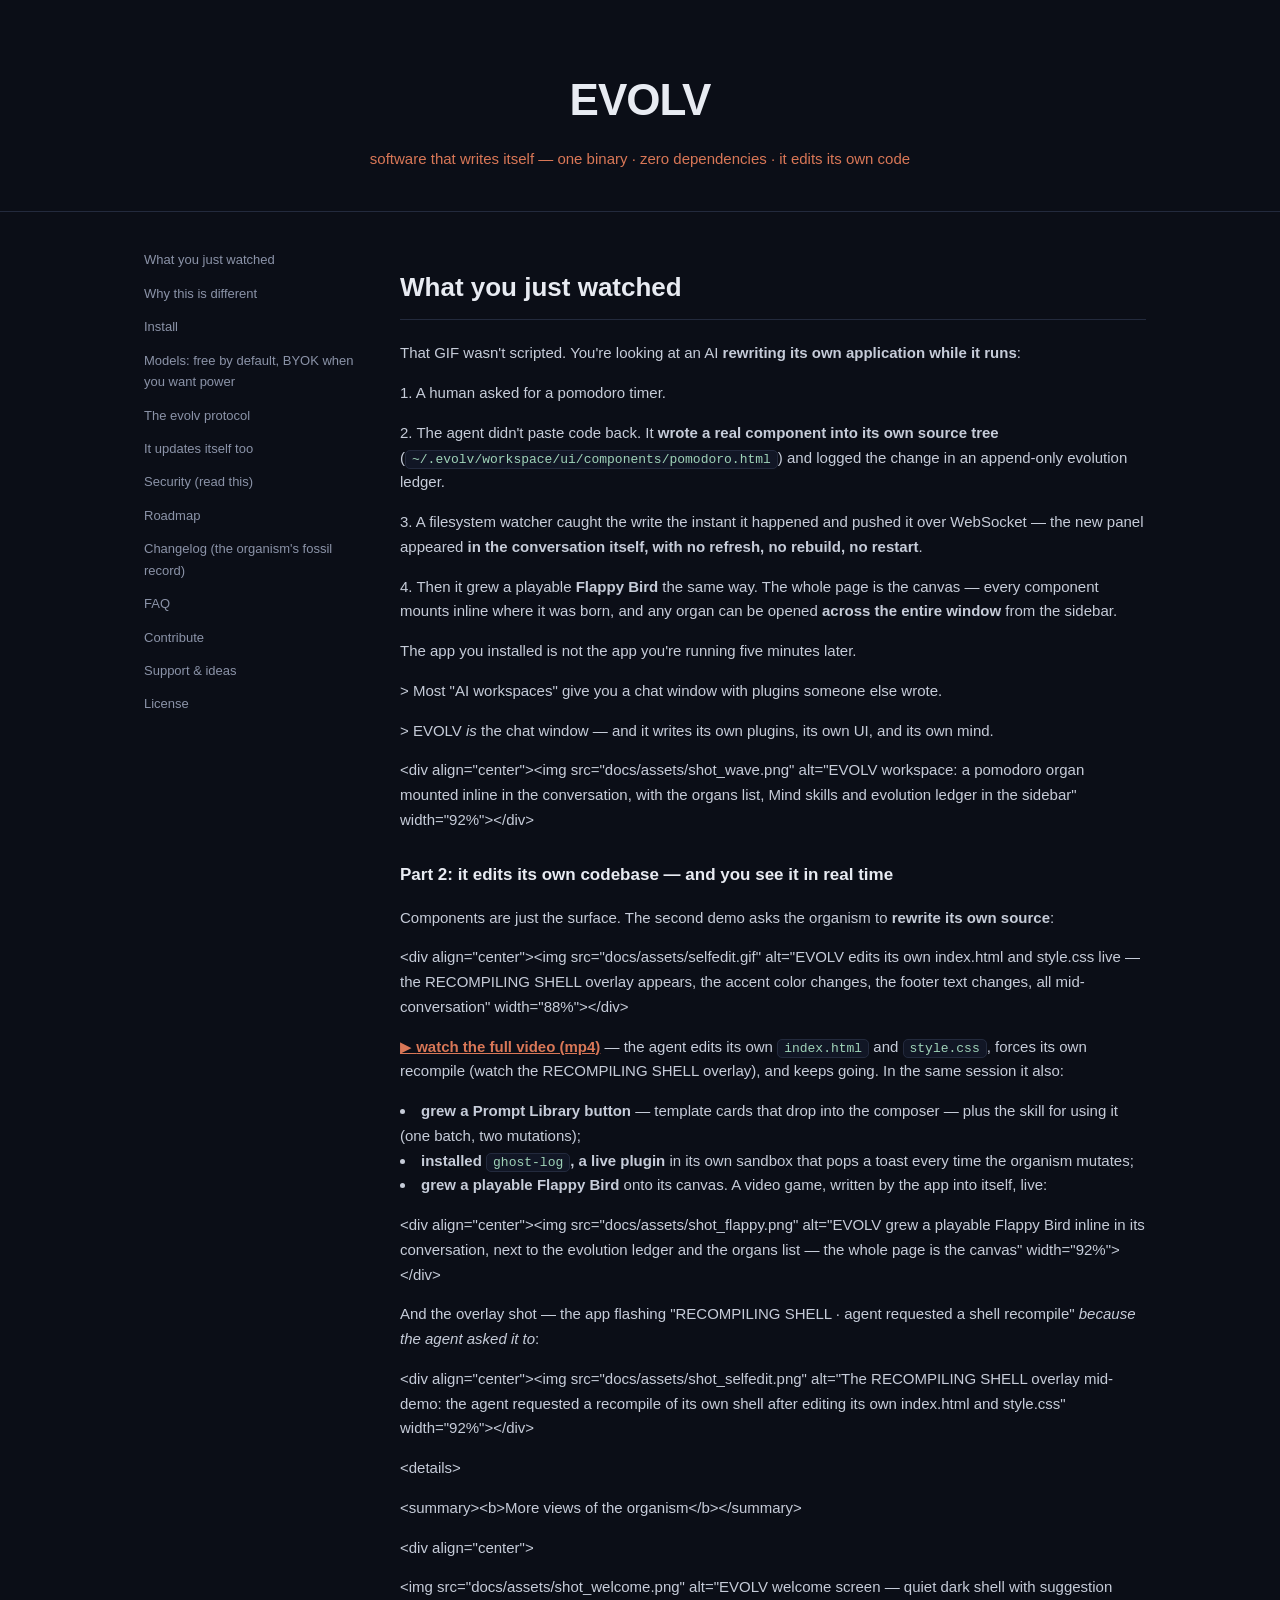
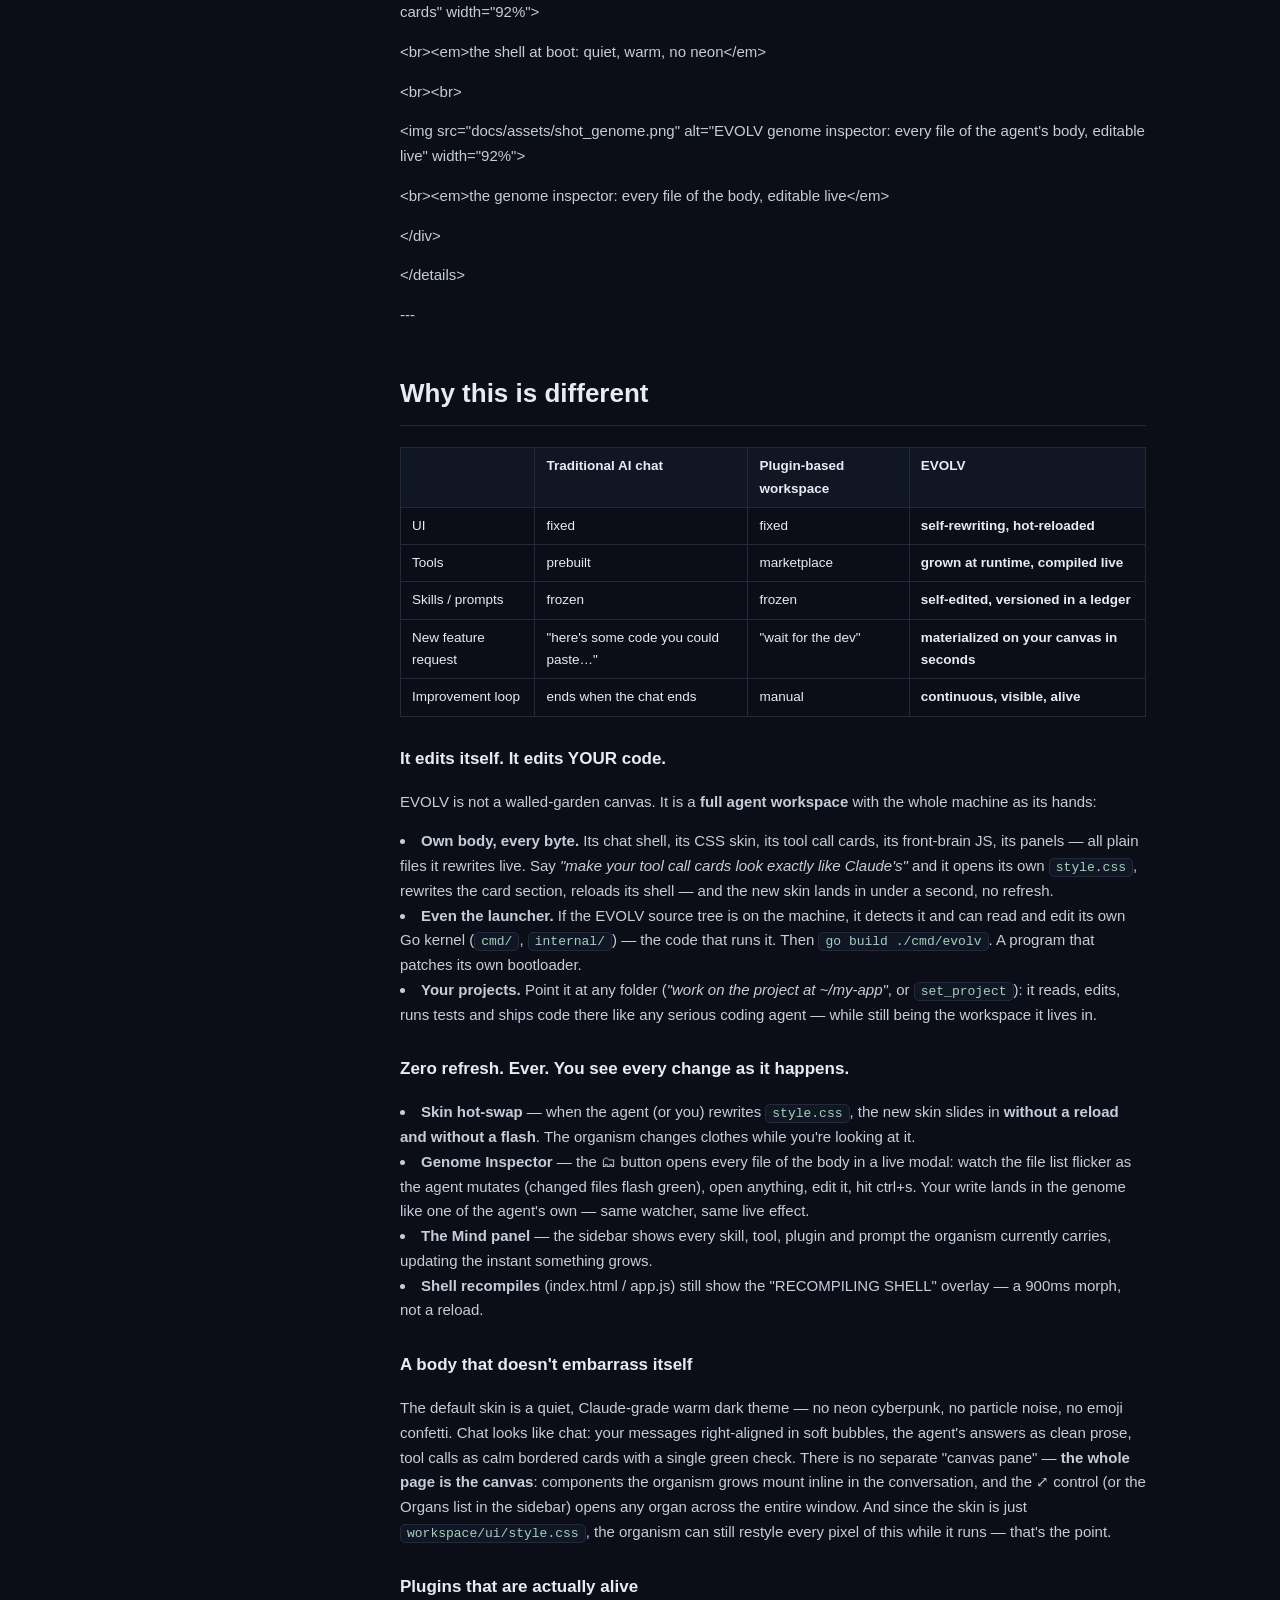
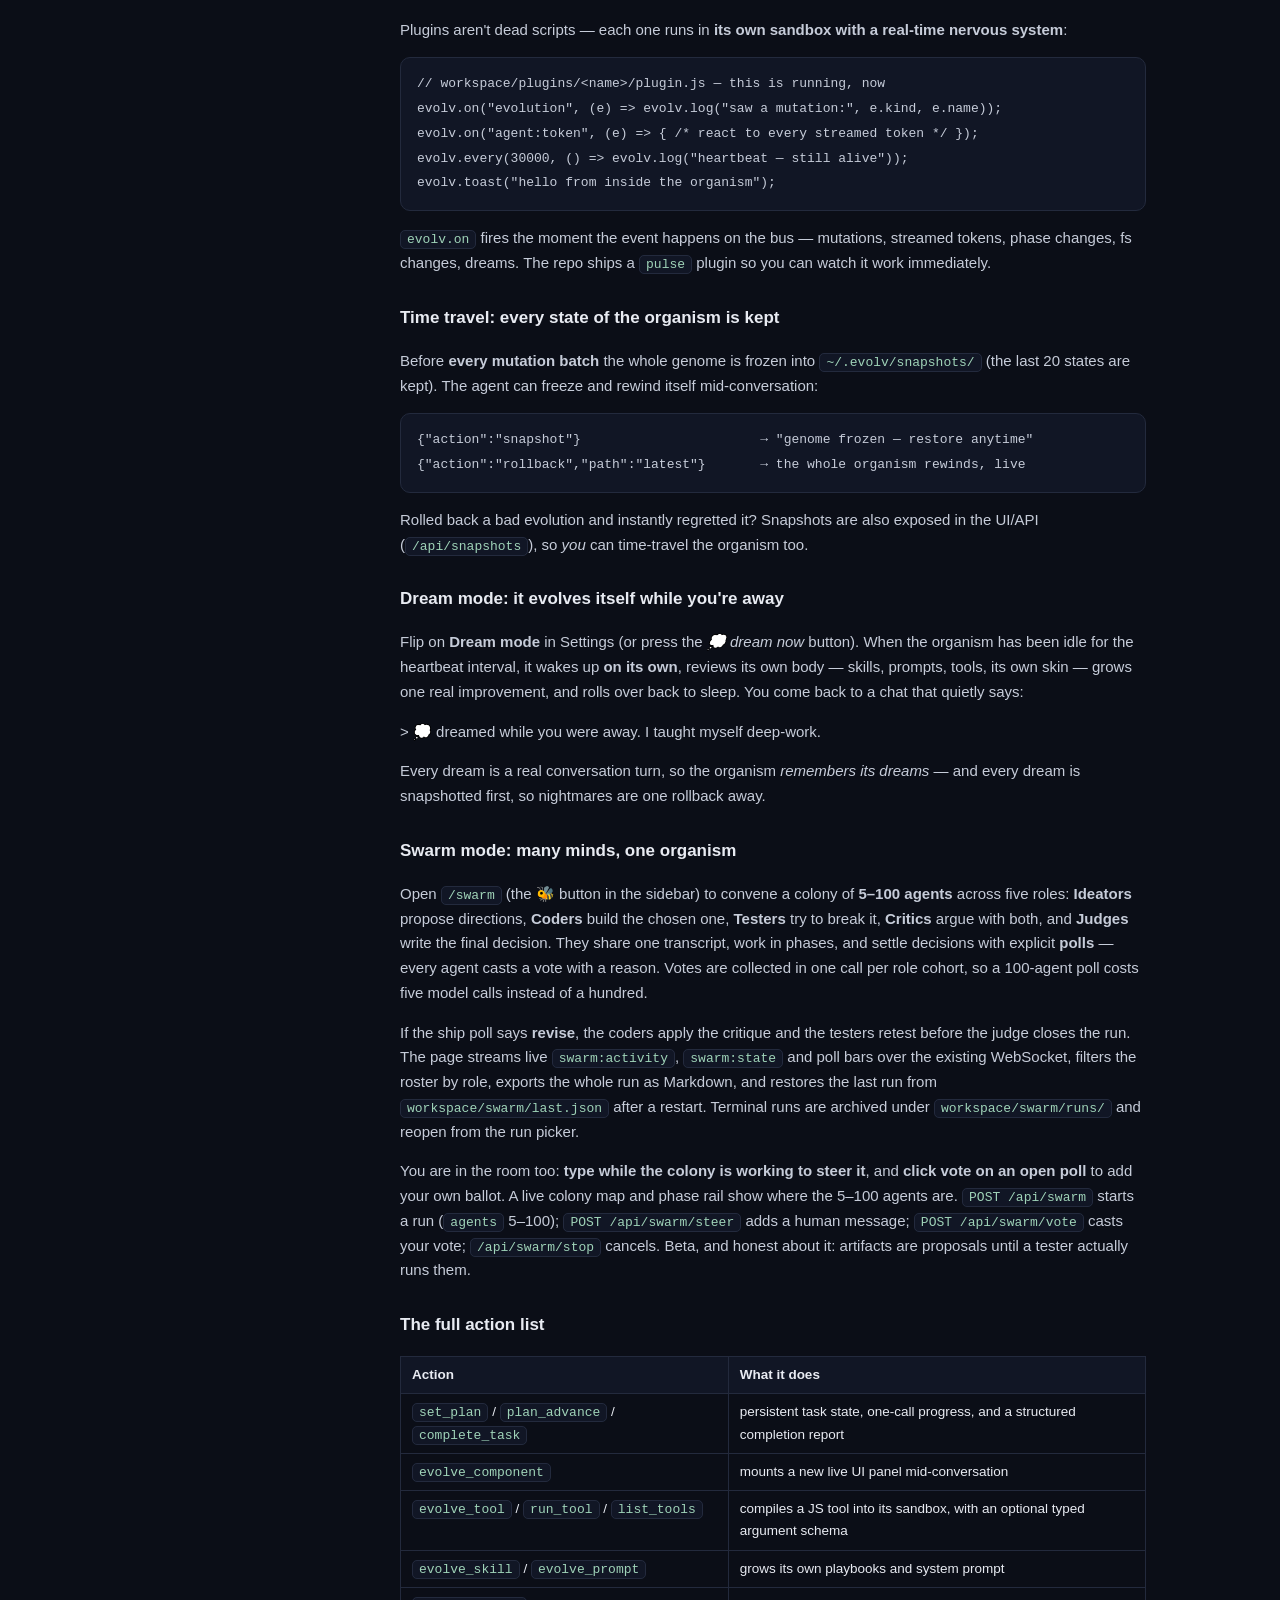
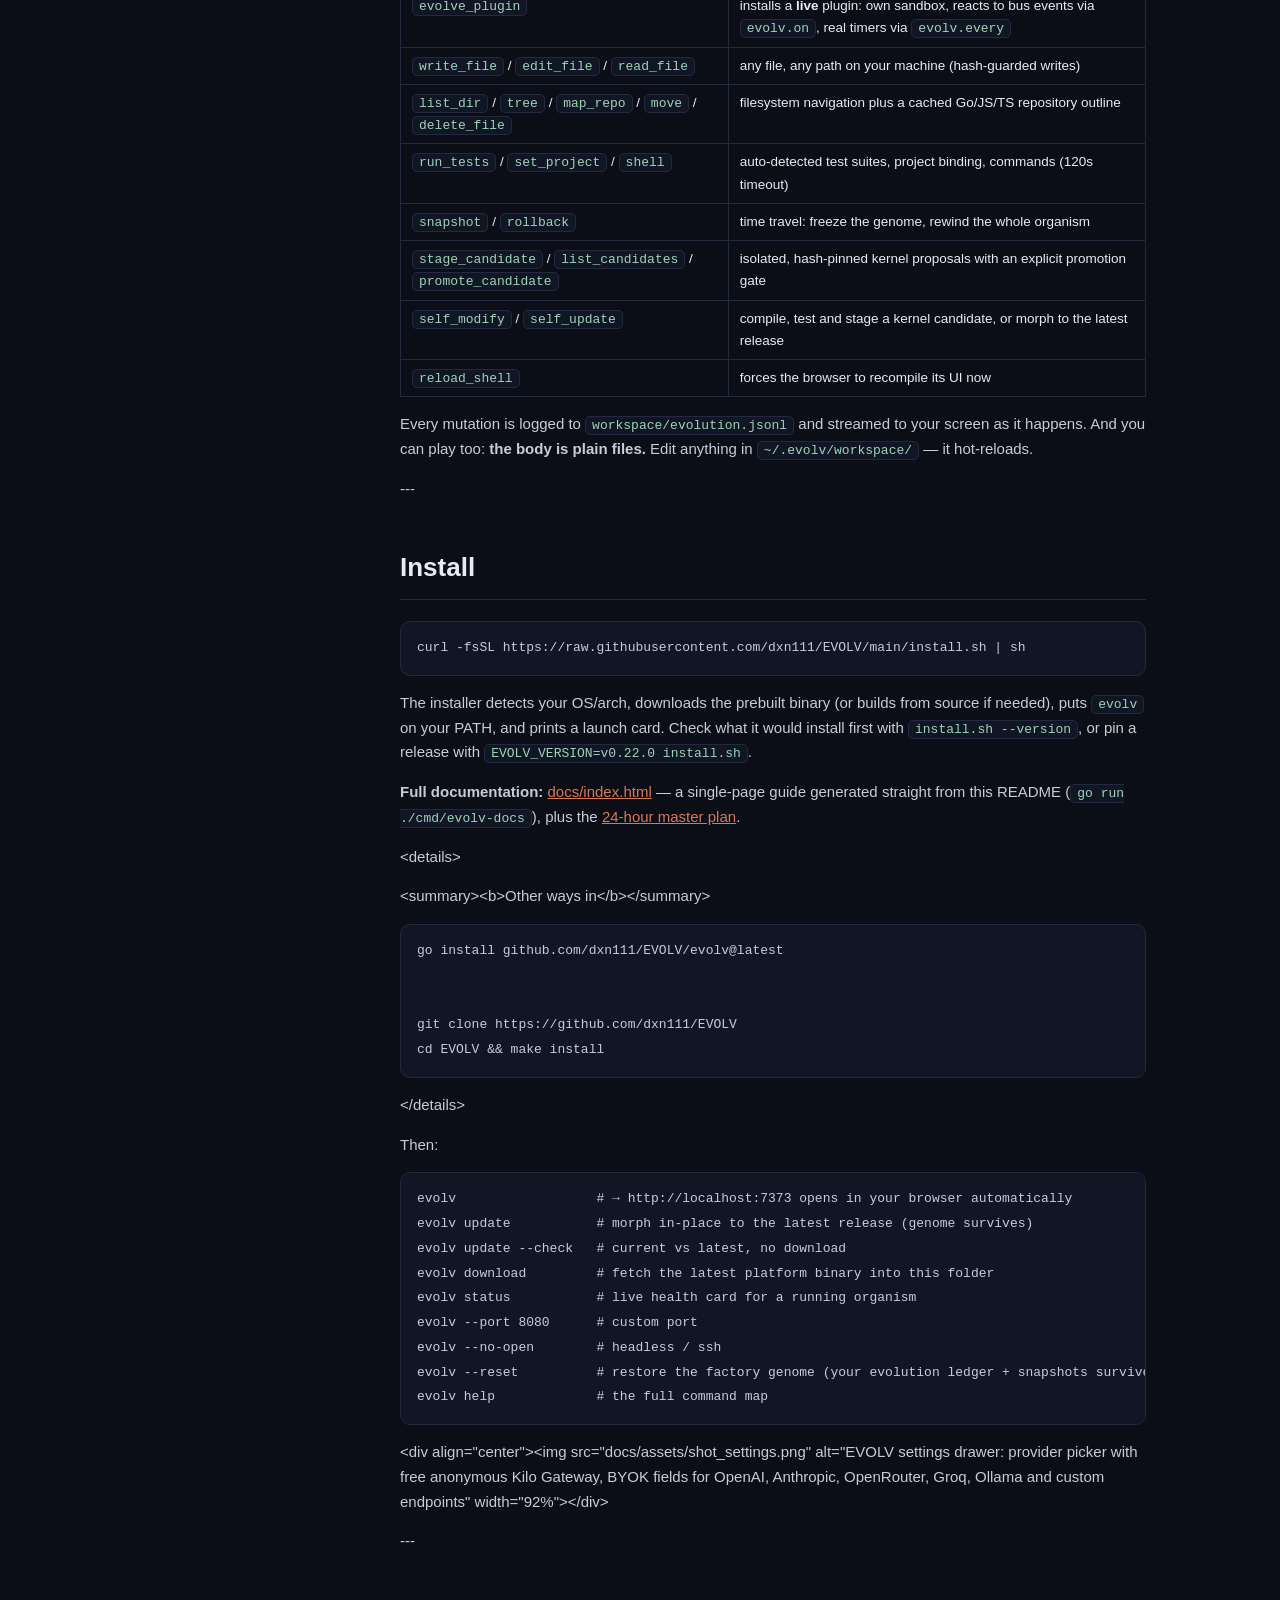
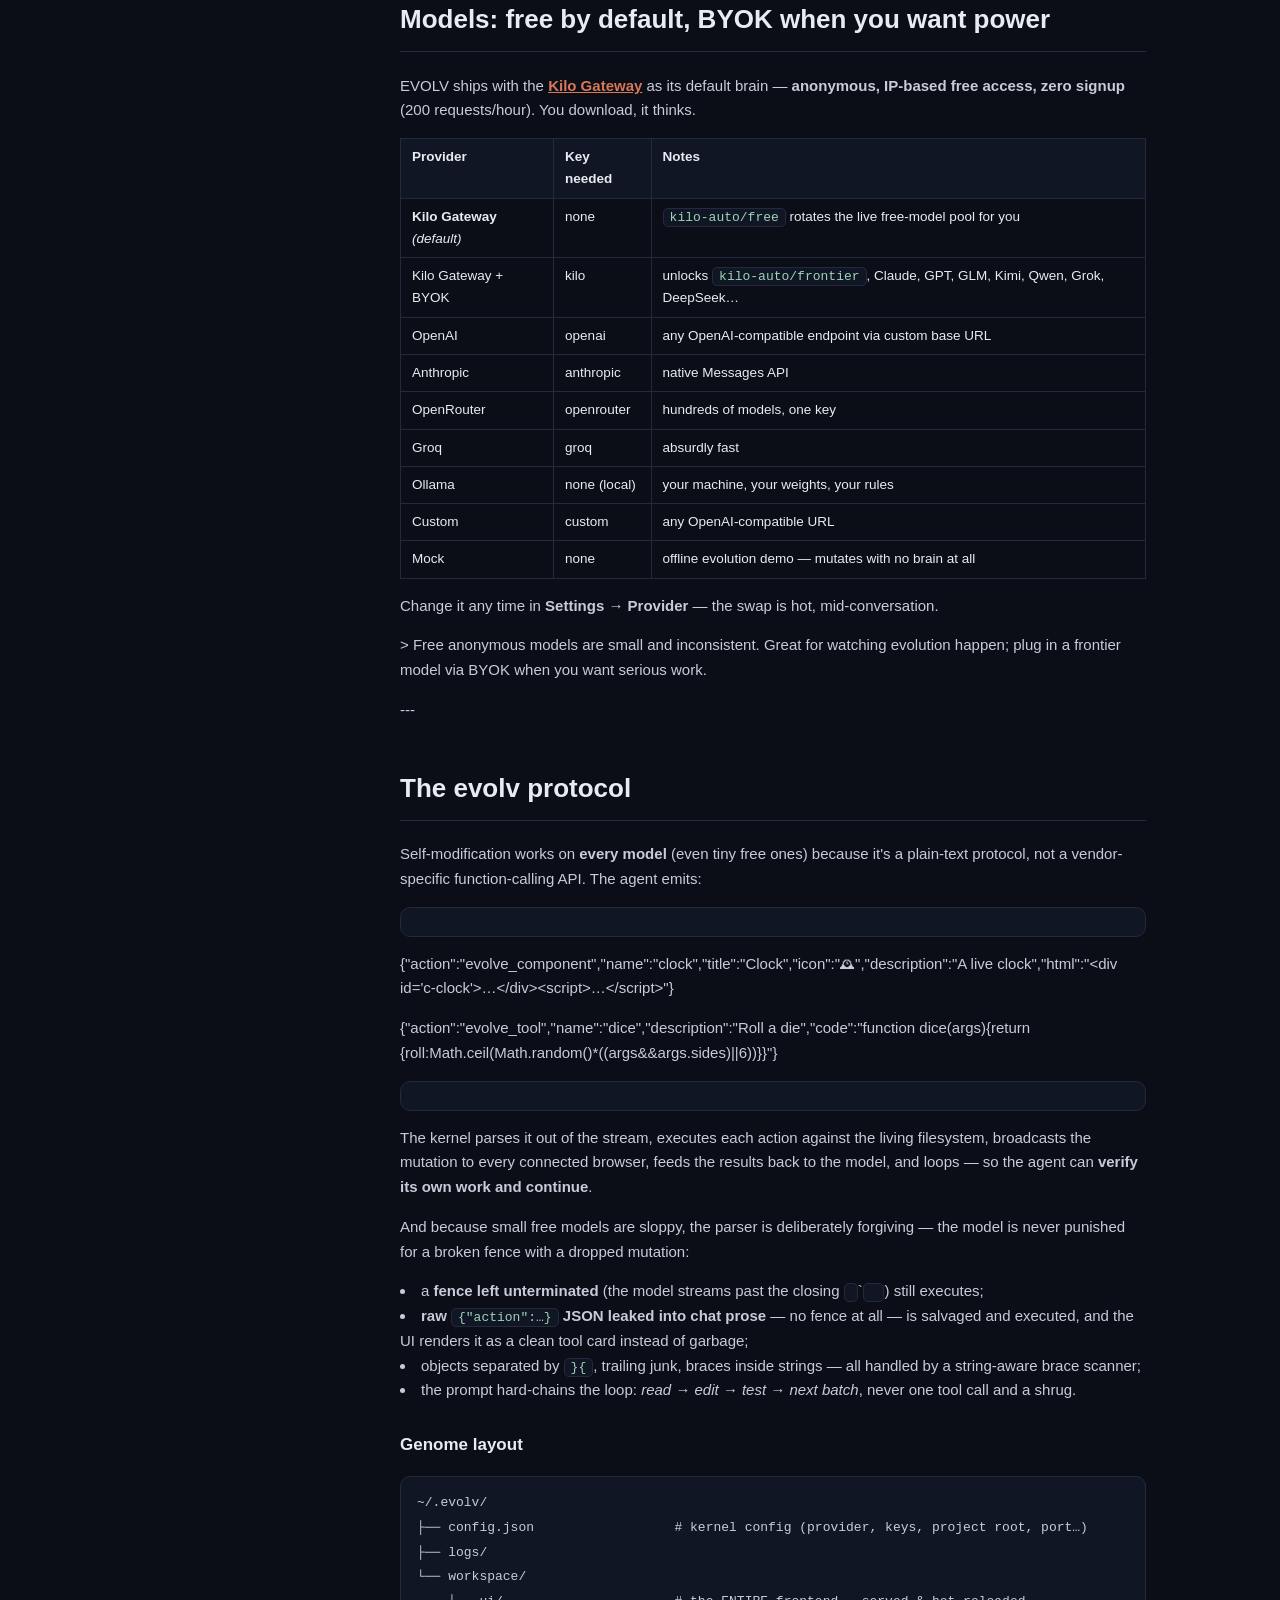
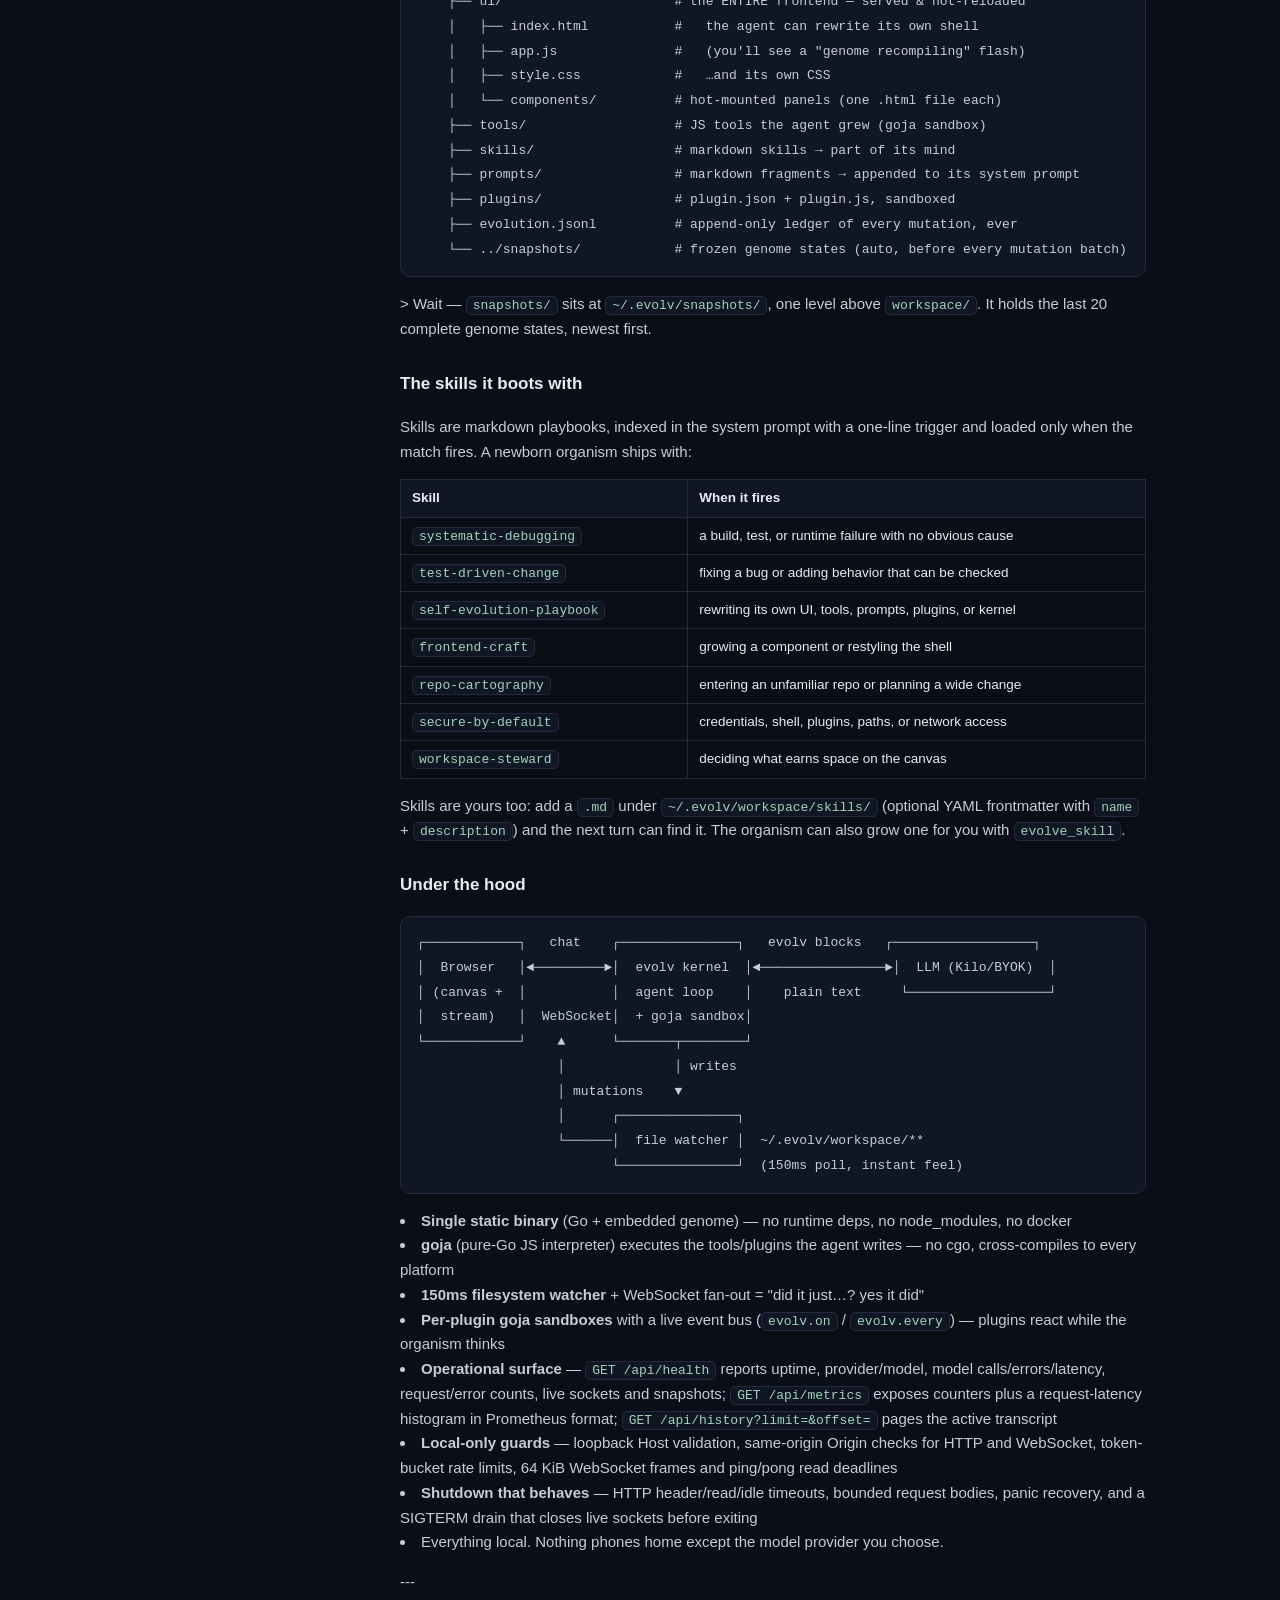
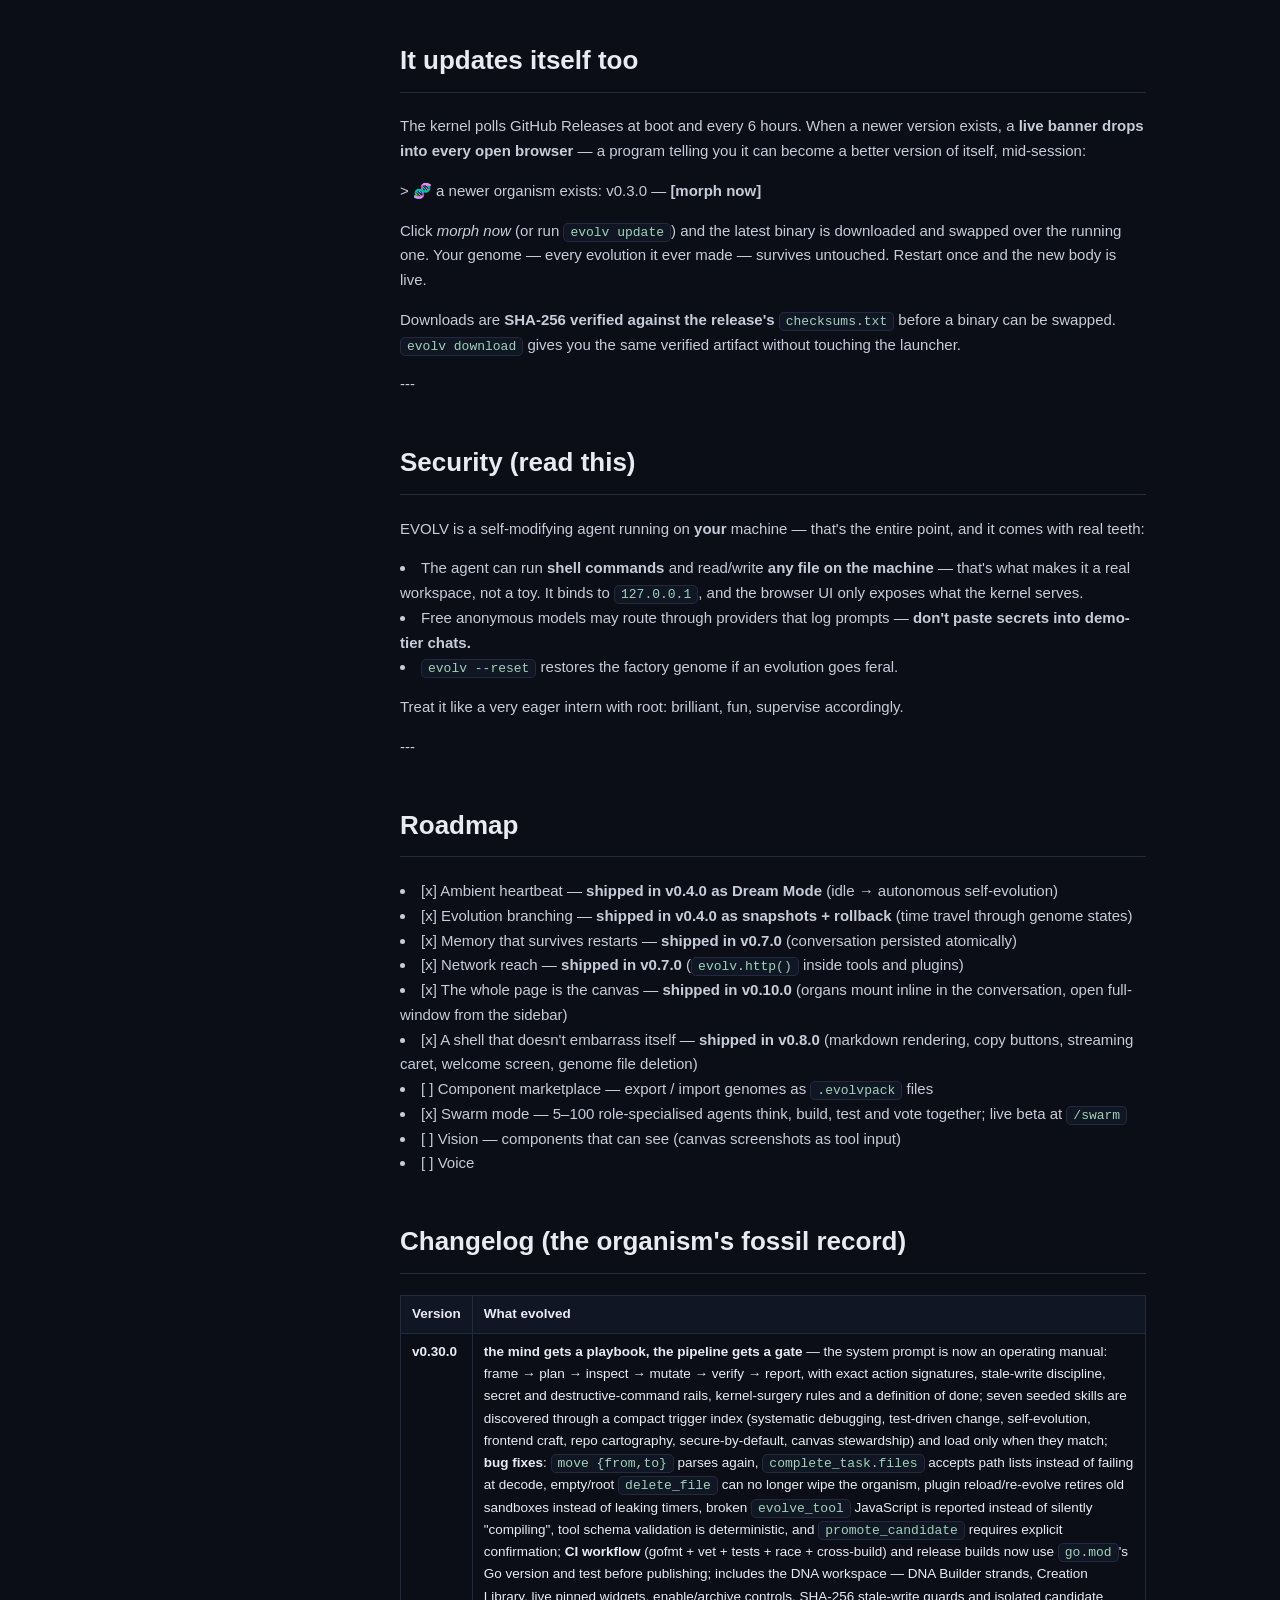
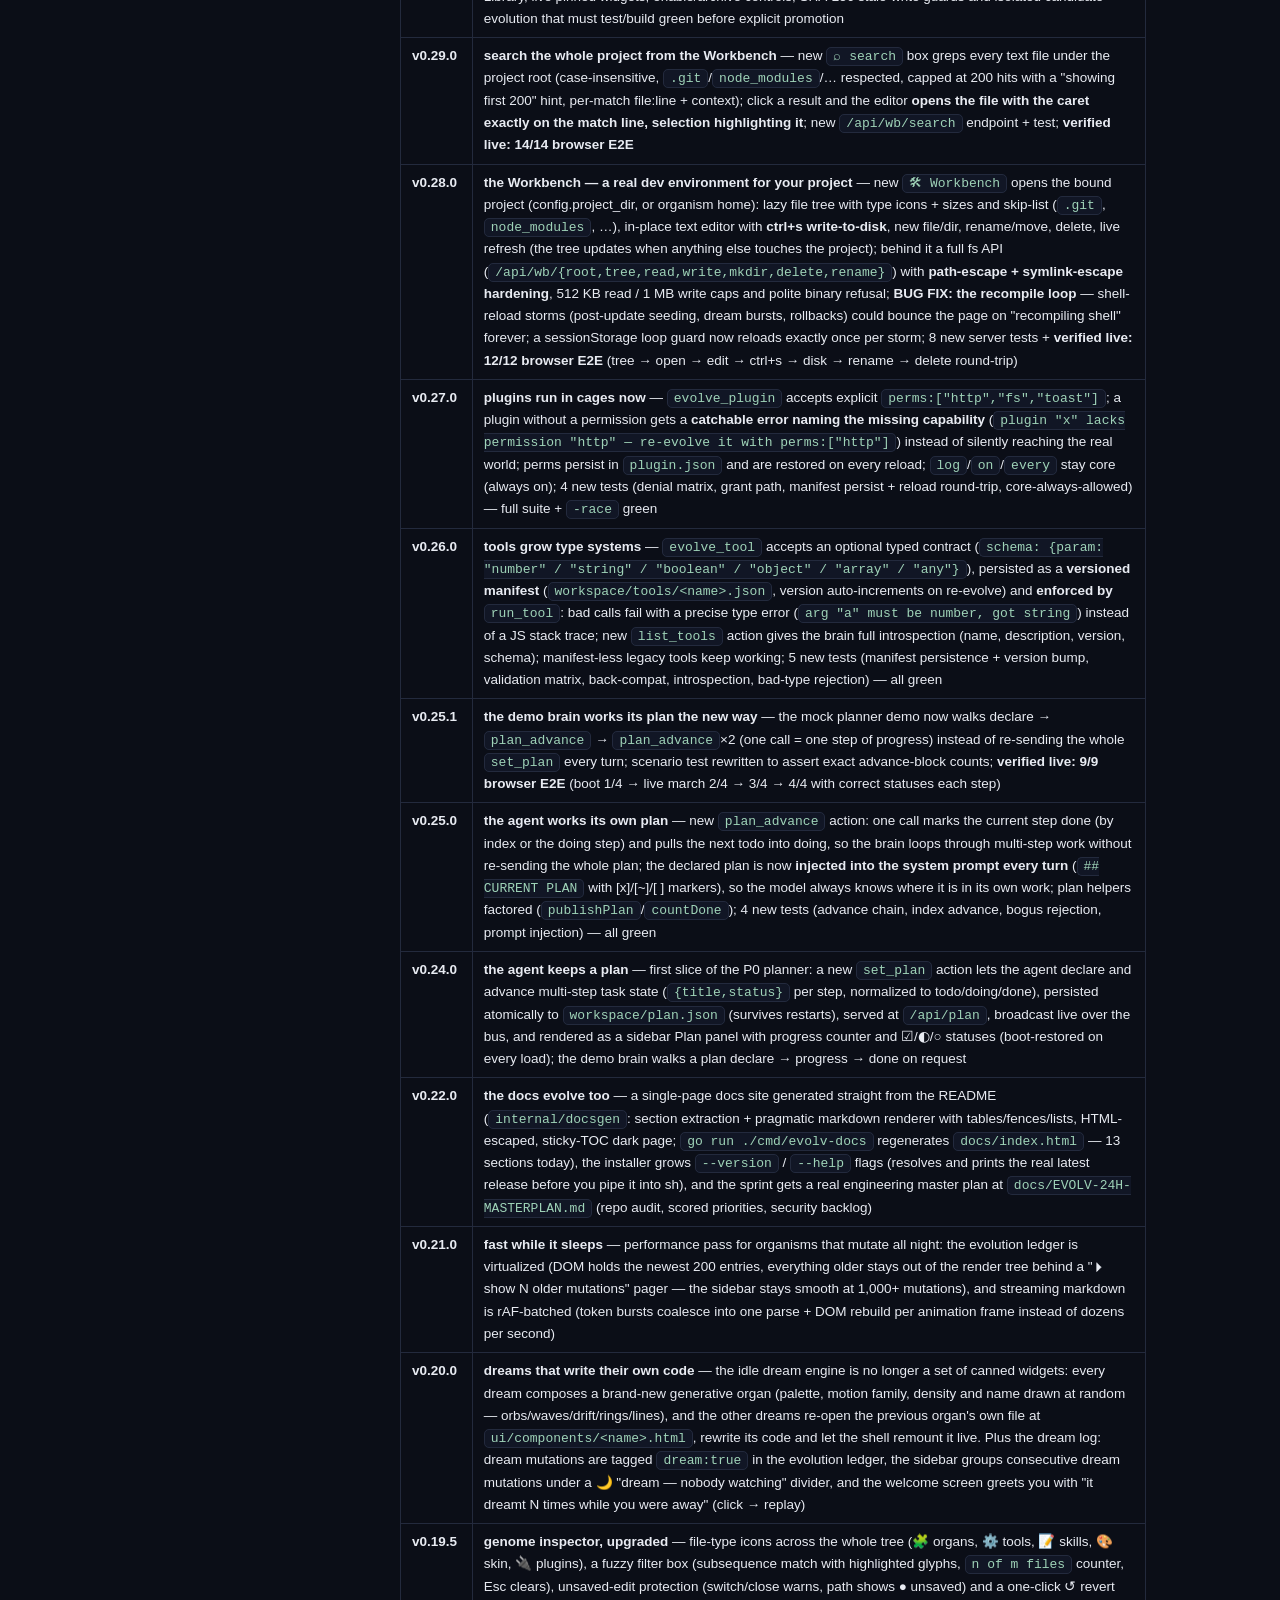
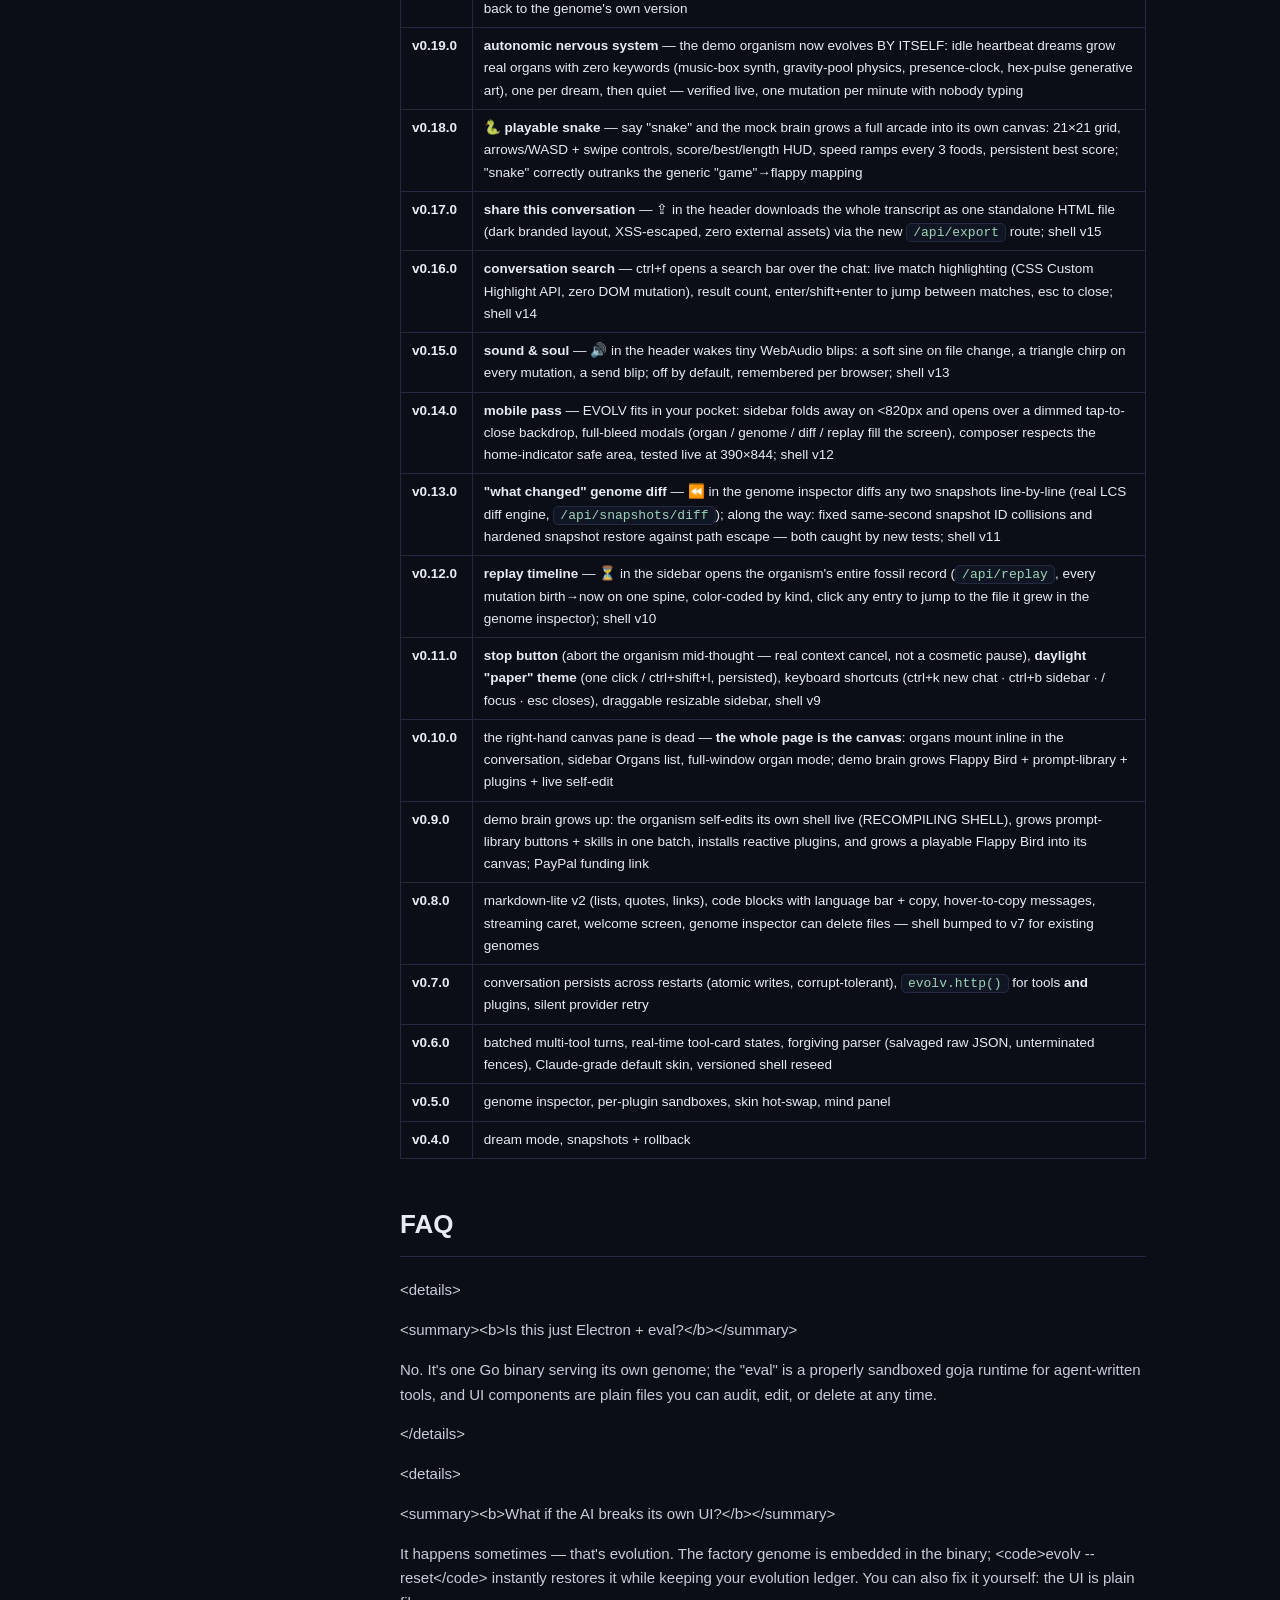
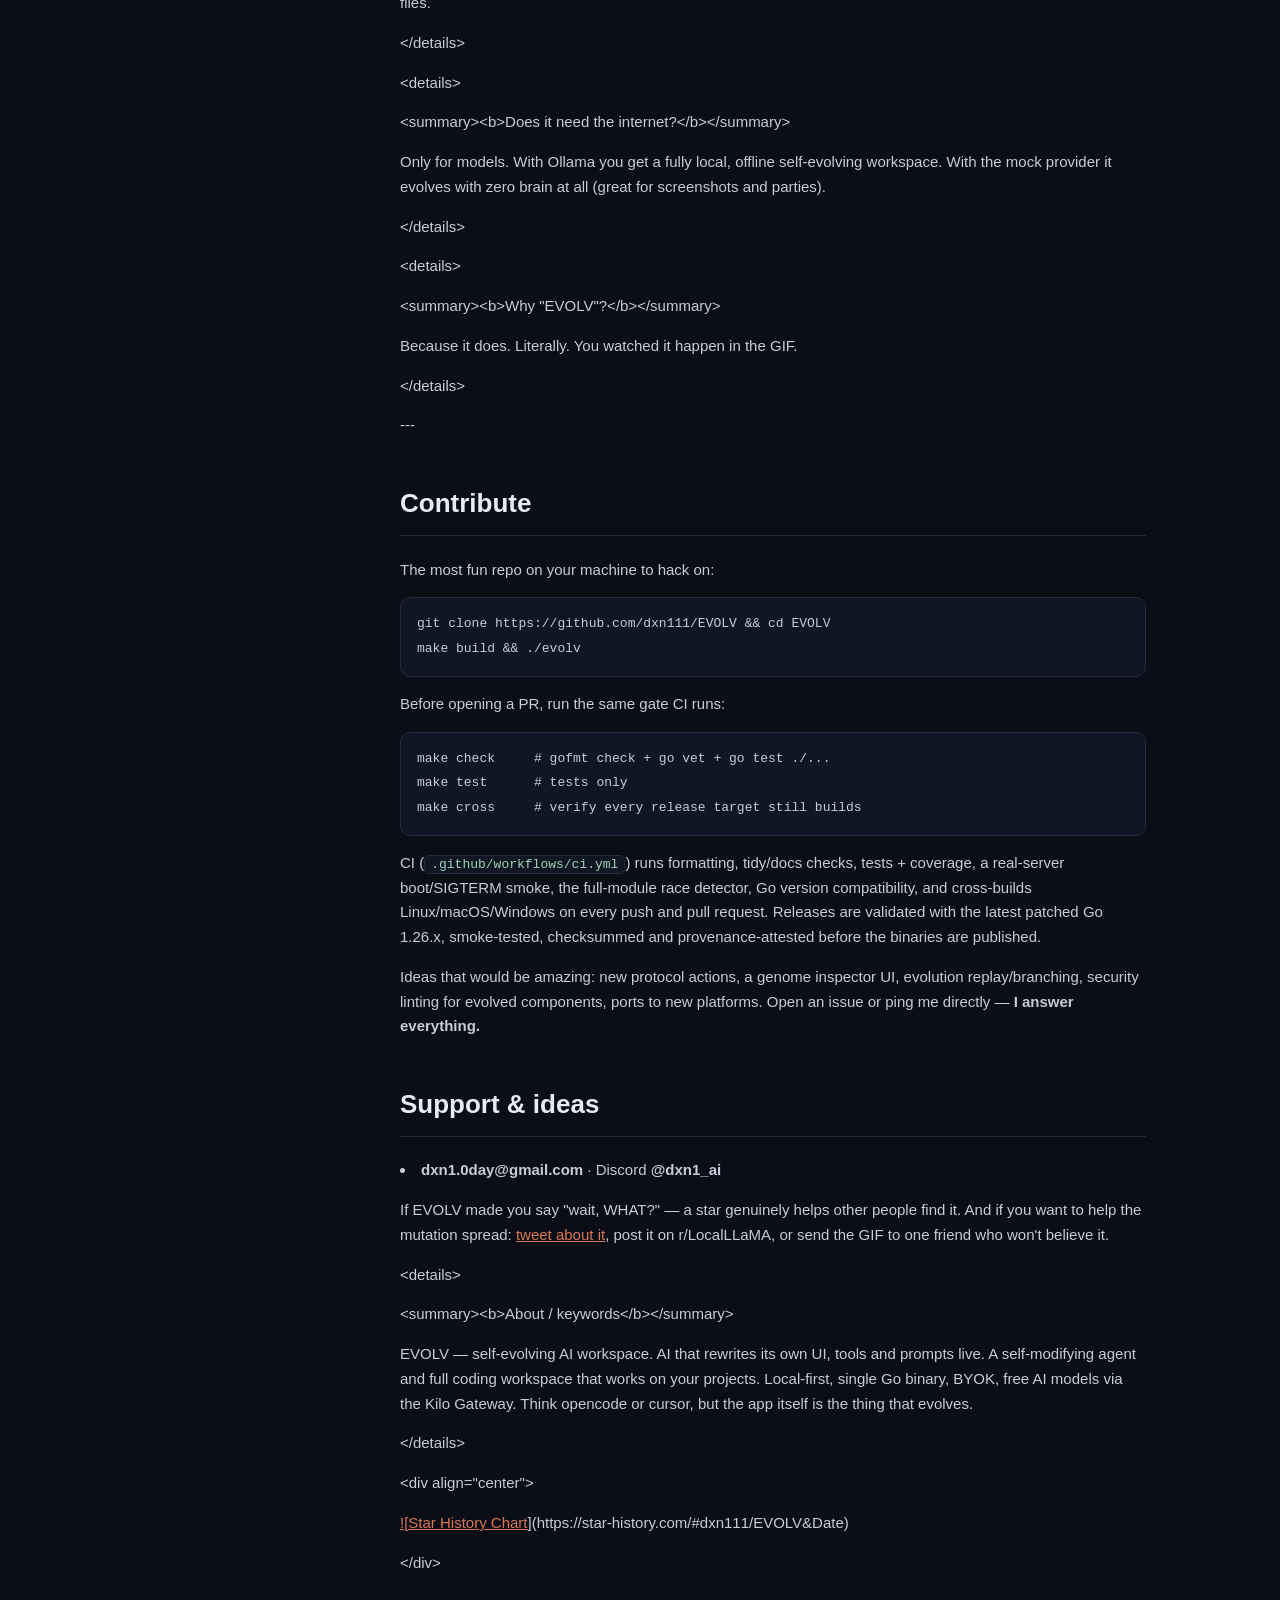
<file: docs/index.html>
<!doctype html>
<html lang="en"><head><meta charset="utf-8">
<meta name="viewport" content="width=device-width,initial-scale=1">
<title>EVOLV — docs</title>
<style>
:root{--bg:#0b0e17;--bg2:#111625;--line:#232a3d;--text:#e8ebf2;--dim:#8b93a8;--accent:#d97757}
*{box-sizing:border-box}body{margin:0;background:var(--bg);color:var(--text);
font:15px/1.65 -apple-system,'Segoe UI',Roboto,Helvetica,Arial,sans-serif}
header{padding:64px 24px 40px;text-align:center;border-bottom:1px solid var(--line)}
header h1{font-size:44px;margin:0;letter-spacing:-1px}
header p{color:var(--accent);margin:10px 0 0}
.wrap{display:flex;max-width:1060px;margin:0 auto;gap:36px;padding:32px 24px 80px}
nav{width:230px;flex-shrink:0;position:sticky;top:24px;align-self:flex-start;
display:flex;flex-direction:column;gap:2px}
nav a{color:var(--dim);text-decoration:none;font-size:13px;padding:5px 10px;border-radius:7px}
nav a:hover{background:var(--bg2);color:var(--text)}
main{flex:1;min-width:0}
section{margin-bottom:44px}
h2{font-size:26px;border-bottom:1px solid var(--line);padding-bottom:10px}
h3{font-size:17px;margin-top:28px}
p,li{color:#c6ccd9}
code{background:var(--bg2);border:1px solid var(--line);padding:1px 6px;border-radius:5px;
font:13px ui-monospace,'SF Mono',Menlo,monospace;color:#9fd3b8}
pre{background:var(--bg2);border:1px solid var(--line);border-radius:10px;padding:14px 16px;overflow-x:auto}
pre code{border:none;background:none;padding:0;color:#c6ccd9}
table{border-collapse:collapse;width:100%;font-size:13.5px;margin:14px 0}
th,td{border:1px solid var(--line);padding:7px 11px;text-align:left;vertical-align:top}
th{background:var(--bg2);color:var(--text)}
a{color:var(--accent)}
@media(max-width:800px){nav{display:none}.wrap{padding:20px 16px 60px}header h1{font-size:32px}}
</style></head><body>
<header><h1>EVOLV</h1><p>software that writes itself — one binary · zero dependencies · it edits its own code</p></header>
<div class="wrap"><nav aria-label="contents"><a href="#what-you-just-watched">What you just watched</a><a href="#why-this-is-different">Why this is different</a><a href="#install">Install</a><a href="#models-free-by-default-byok-when-you-want-power">Models: free by default, BYOK when you want power</a><a href="#the-evolv-protocol">The evolv protocol</a><a href="#it-updates-itself-too">It updates itself too</a><a href="#security-read-this">Security (read this)</a><a href="#roadmap">Roadmap</a><a href="#changelog-the-organism-s-fossil-record">Changelog (the organism&#39;s fossil record)</a><a href="#faq">FAQ</a><a href="#contribute">Contribute</a><a href="#support-ideas">Support &amp; ideas</a><a href="#license">License</a></nav><main><section id="what-you-just-watched"><h2>What you just watched</h2><p>That GIF wasn&#39;t scripted. You&#39;re looking at an AI <b>rewriting its own application while it runs</b>:</p><p>1. A human asked for a pomodoro timer.</p><p>2. The agent didn&#39;t paste code back. It <b>wrote a real component into its own source tree</b> (<code>~/.evolv/workspace/ui/components/pomodoro.html</code>) and logged the change in an append-only evolution ledger.</p><p>3. A filesystem watcher caught the write the instant it happened and pushed it over WebSocket — the new panel appeared <b>in the conversation itself, with no refresh, no rebuild, no restart</b>.</p><p>4. Then it grew a playable <b>Flappy Bird</b> the same way. The whole page is the canvas — every component mounts inline where it was born, and any organ can be opened <b>across the entire window</b> from the sidebar.</p><p>The app you installed is not the app you&#39;re running five minutes later.</p><p>&gt; Most &#34;AI workspaces&#34; give you a chat window with plugins someone else wrote.</p><p>&gt; EVOLV <i>is</i> the chat window — and it writes its own plugins, its own UI, and its own mind.</p><p>&lt;div align=&#34;center&#34;&gt;&lt;img src=&#34;docs/assets/shot_wave.png&#34; alt=&#34;EVOLV workspace: a pomodoro organ mounted inline in the conversation, with the organs list, Mind skills and evolution ledger in the sidebar&#34; width=&#34;92%&#34;&gt;&lt;/div&gt;</p><h3 id="part-2-it-edits-its-own-codebase-and-you-see-it-in-real-time">Part 2: it edits its own codebase — and you see it in real time</h3><p>Components are just the surface. The second demo asks the organism to <b>rewrite its own source</b>:</p><p>&lt;div align=&#34;center&#34;&gt;&lt;img src=&#34;docs/assets/selfedit.gif&#34; alt=&#34;EVOLV edits its own index.html and style.css live — the RECOMPILING SHELL overlay appears, the accent color changes, the footer text changes, all mid-conversation&#34; width=&#34;88%&#34;&gt;&lt;/div&gt;</p><p><a href="docs/assets/selfedit.mp4">▶ <b>watch the full video (mp4)</b></a> — the agent edits its own <code>index.html</code> and <code>style.css</code>, forces its own recompile (watch the RECOMPILING SHELL overlay), and keeps going. In the same session it also:</p><li><b>grew a Prompt Library button</b> — template cards that drop into the composer — plus the skill for using it (one batch, two mutations);</li><li><b>installed <code>ghost-log</code>, a live plugin</b> in its own sandbox that pops a toast every time the organism mutates;</li><li><b>grew a playable Flappy Bird</b> onto its canvas. A video game, written by the app into itself, live:</li><p>&lt;div align=&#34;center&#34;&gt;&lt;img src=&#34;docs/assets/shot_flappy.png&#34; alt=&#34;EVOLV grew a playable Flappy Bird inline in its conversation, next to the evolution ledger and the organs list — the whole page is the canvas&#34; width=&#34;92%&#34;&gt;&lt;/div&gt;</p><p>And the overlay shot — the app flashing &#34;RECOMPILING SHELL · agent requested a shell recompile&#34; <i>because the agent asked it to</i>:</p><p>&lt;div align=&#34;center&#34;&gt;&lt;img src=&#34;docs/assets/shot_selfedit.png&#34; alt=&#34;The RECOMPILING SHELL overlay mid-demo: the agent requested a recompile of its own shell after editing its own index.html and style.css&#34; width=&#34;92%&#34;&gt;&lt;/div&gt;</p><p>&lt;details&gt;</p><p>&lt;summary&gt;&lt;b&gt;More views of the organism&lt;/b&gt;&lt;/summary&gt;</p><p>&lt;div align=&#34;center&#34;&gt;</p><p>&lt;img src=&#34;docs/assets/shot_welcome.png&#34; alt=&#34;EVOLV welcome screen — quiet dark shell with suggestion cards&#34; width=&#34;92%&#34;&gt;</p><p>&lt;br&gt;&lt;em&gt;the shell at boot: quiet, warm, no neon&lt;/em&gt;</p><p>&lt;br&gt;&lt;br&gt;</p><p>&lt;img src=&#34;docs/assets/shot_genome.png&#34; alt=&#34;EVOLV genome inspector: every file of the agent&#39;s body, editable live&#34; width=&#34;92%&#34;&gt;</p><p>&lt;br&gt;&lt;em&gt;the genome inspector: every file of the body, editable live&lt;/em&gt;</p><p>&lt;/div&gt;</p><p>&lt;/details&gt;</p><p>---</p></section><section id="why-this-is-different"><h2>Why this is different</h2><table><tr><th></th><th>Traditional AI chat</th><th>Plugin-based workspace</th><th><b>EVOLV</b></th></tr><tr><td>UI</td><td>fixed</td><td>fixed</td><td><b>self-rewriting, hot-reloaded</b></td></tr><tr><td>Tools</td><td>prebuilt</td><td>marketplace</td><td><b>grown at runtime, compiled live</b></td></tr><tr><td>Skills / prompts</td><td>frozen</td><td>frozen</td><td><b>self-edited, versioned in a ledger</b></td></tr><tr><td>New feature request</td><td>&#34;here&#39;s some code you could paste…&#34;</td><td>&#34;wait for the dev&#34;</td><td><b>materialized on your canvas in seconds</b></td></tr><tr><td>Improvement loop</td><td>ends when the chat ends</td><td>manual</td><td><b>continuous, visible, alive</b></td></tr></table><h3 id="it-edits-itself-it-edits-your-code">It edits itself. It edits YOUR code.</h3><p>EVOLV is not a walled-garden canvas. It is a <b>full agent workspace</b> with the whole machine as its hands:</p><li><b>Own body, every byte.</b> Its chat shell, its CSS skin, its tool call cards, its front-brain JS, its panels — all plain files it rewrites live. Say <i>&#34;make your tool call cards look exactly like Claude&#39;s&#34;</i> and it opens its own <code>style.css</code>, rewrites the card section, reloads its shell — and the new skin lands in under a second, no refresh.</li><li><b>Even the launcher.</b> If the EVOLV source tree is on the machine, it detects it and can read and edit its own Go kernel (<code>cmd/</code>, <code>internal/</code>) — the code that runs it. Then <code>go build ./cmd/evolv</code>. A program that patches its own bootloader.</li><li><b>Your projects.</b> Point it at any folder (<i>&#34;work on the project at ~/my-app&#34;</i>, or <code>set_project</code>): it reads, edits, runs tests and ships code there like any serious coding agent — while still being the workspace it lives in.</li><h3 id="zero-refresh-ever-you-see-every-change-as-it-happens">Zero refresh. Ever. You see every change as it happens.</h3><li><b>Skin hot-swap</b> — when the agent (or you) rewrites <code>style.css</code>, the new skin slides in <b>without a reload and without a flash</b>. The organism changes clothes while you&#39;re looking at it.</li><li><b>Genome Inspector</b> — the 🗂 button opens every file of the body in a live modal: watch the file list flicker as the agent mutates (changed files flash green), open anything, edit it, hit ctrl+s. Your write lands in the genome like one of the agent&#39;s own — same watcher, same live effect.</li><li><b>The Mind panel</b> — the sidebar shows every skill, tool, plugin and prompt the organism currently carries, updating the instant something grows.</li><li><b>Shell recompiles</b> (index.html / app.js) still show the &#34;RECOMPILING SHELL&#34; overlay — a 900ms morph, not a reload.</li><h3 id="a-body-that-doesn-t-embarrass-itself">A body that doesn&#39;t embarrass itself</h3><p>The default skin is a quiet, Claude-grade warm dark theme — no neon cyberpunk, no particle noise, no emoji confetti. Chat looks like chat: your messages right-aligned in soft bubbles, the agent&#39;s answers as clean prose, tool calls as calm bordered cards with a single green check. There is no separate &#34;canvas pane&#34; — <b>the whole page is the canvas</b>: components the organism grows mount inline in the conversation, and the ⤢ control (or the Organs list in the sidebar) opens any organ across the entire window. And since the skin is just <code>workspace/ui/style.css</code>, the organism can still restyle every pixel of this while it runs — that&#39;s the point.</p><h3 id="plugins-that-are-actually-alive">Plugins that are actually alive</h3><p>Plugins aren&#39;t dead scripts — each one runs in <b>its own sandbox with a real-time nervous system</b>:</p><pre><code>// workspace/plugins/&lt;name&gt;/plugin.js — this is running, now
evolv.on(&#34;evolution&#34;, (e) =&gt; evolv.log(&#34;saw a mutation:&#34;, e.kind, e.name));
evolv.on(&#34;agent:token&#34;, (e) =&gt; { /* react to every streamed token */ });
evolv.every(30000, () =&gt; evolv.log(&#34;heartbeat — still alive&#34;));
evolv.toast(&#34;hello from inside the organism&#34;);</code></pre><p><code>evolv.on</code> fires the moment the event happens on the bus — mutations, streamed tokens, phase changes, fs changes, dreams. The repo ships a <code>pulse</code> plugin so you can watch it work immediately.</p><h3 id="time-travel-every-state-of-the-organism-is-kept">Time travel: every state of the organism is kept</h3><p>Before <b>every mutation batch</b> the whole genome is frozen into <code>~/.evolv/snapshots/</code> (the last 20 states are kept). The agent can freeze and rewind itself mid-conversation:</p><pre><code>{&#34;action&#34;:&#34;snapshot&#34;}                       → &#34;genome frozen — restore anytime&#34;
{&#34;action&#34;:&#34;rollback&#34;,&#34;path&#34;:&#34;latest&#34;}       → the whole organism rewinds, live</code></pre><p>Rolled back a bad evolution and instantly regretted it? Snapshots are also exposed in the UI/API (<code>/api/snapshots</code>), so <i>you</i> can time-travel the organism too.</p><h3 id="dream-mode-it-evolves-itself-while-you-re-away">Dream mode: it evolves itself while you&#39;re away</h3><p>Flip on <b>Dream mode</b> in Settings (or press the <i>💭 dream now</i> button). When the organism has been idle for the heartbeat interval, it wakes up <b>on its own</b>, reviews its own body — skills, prompts, tools, its own skin — grows one real improvement, and rolls over back to sleep. You come back to a chat that quietly says:</p><p>&gt; 💭 dreamed while you were away. I taught myself deep-work.</p><p>Every dream is a real conversation turn, so the organism <i>remembers its dreams</i> — and every dream is snapshotted first, so nightmares are one rollback away.</p><h3 id="swarm-mode-many-minds-one-organism">Swarm mode: many minds, one organism</h3><p>Open <b><code>/swarm</code></b> (the 🐝 button in the sidebar) to convene a colony of <b>5–100 agents</b> across five roles: <b>Ideators</b> propose directions, <b>Coders</b> build the chosen one, <b>Testers</b> try to break it, <b>Critics</b> argue with both, and <b>Judges</b> write the final decision. They share one transcript, work in phases, and settle decisions with explicit <b>polls</b> — every agent casts a vote with a reason. Votes are collected in one call per role cohort, so a 100-agent poll costs five model calls instead of a hundred.</p><p>If the ship poll says <b>revise</b>, the coders apply the critique and the testers retest before the judge closes the run. The page streams live <code>swarm:activity</code>, <code>swarm:state</code> and poll bars over the existing WebSocket, filters the roster by role, exports the whole run as Markdown, and restores the last run from <code>workspace/swarm/last.json</code> after a restart. Terminal runs are archived under <code>workspace/swarm/runs/</code> and reopen from the run picker.</p><p>You are in the room too: <b>type while the colony is working to steer it</b>, and <b>click vote on an open poll</b> to add your own ballot. A live colony map and phase rail show where the 5–100 agents are. <code>POST /api/swarm</code> starts a run (<code>agents</code> 5–100); <code>POST /api/swarm/steer</code> adds a human message; <code>POST /api/swarm/vote</code> casts your vote; <code>/api/swarm/stop</code> cancels. Beta, and honest about it: artifacts are proposals until a tester actually runs them.</p><h3 id="the-full-action-list">The full action list</h3><table><tr><th>Action</th><th>What it does</th></tr><tr><td><code>set_plan</code> / <code>plan_advance</code> / <code>complete_task</code></td><td>persistent task state, one-call progress, and a structured completion report</td></tr><tr><td><code>evolve_component</code></td><td>mounts a new live UI panel mid-conversation</td></tr><tr><td><code>evolve_tool</code> / <code>run_tool</code> / <code>list_tools</code></td><td>compiles a JS tool into its sandbox, with an optional typed argument schema</td></tr><tr><td><code>evolve_skill</code> / <code>evolve_prompt</code></td><td>grows its own playbooks and system prompt</td></tr><tr><td><code>evolve_plugin</code></td><td>installs a <b>live</b> plugin: own sandbox, reacts to bus events via <code>evolv.on</code>, real timers via <code>evolv.every</code></td></tr><tr><td><code>write_file</code> / <code>edit_file</code> / <code>read_file</code></td><td>any file, any path on your machine (hash-guarded writes)</td></tr><tr><td><code>list_dir</code> / <code>tree</code> / <code>map_repo</code> / <code>move</code> / <code>delete_file</code></td><td>filesystem navigation plus a cached Go/JS/TS repository outline</td></tr><tr><td><code>run_tests</code> / <code>set_project</code> / <code>shell</code></td><td>auto-detected test suites, project binding, commands (120s timeout)</td></tr><tr><td><code>snapshot</code> / <code>rollback</code></td><td>time travel: freeze the genome, rewind the whole organism</td></tr><tr><td><code>stage_candidate</code> / <code>list_candidates</code> / <code>promote_candidate</code></td><td>isolated, hash-pinned kernel proposals with an explicit promotion gate</td></tr><tr><td><code>self_modify</code> / <code>self_update</code></td><td>compile, test and stage a kernel candidate, or morph to the latest release</td></tr><tr><td><code>reload_shell</code></td><td>forces the browser to recompile its UI now</td></tr></table><p>Every mutation is logged to <code>workspace/evolution.jsonl</code> and streamed to your screen as it happens. And you can play too: <b>the body is plain files.</b> Edit anything in <code>~/.evolv/workspace/</code> — it hot-reloads.</p><p>---</p></section><section id="install"><h2>Install</h2><pre><code>curl -fsSL https://raw.githubusercontent.com/dxn111/EVOLV/main/install.sh | sh</code></pre><p>The installer detects your OS/arch, downloads the prebuilt binary (or builds from source if needed), puts <code>evolv</code> on your PATH, and prints a launch card. Check what it would install first with <code>install.sh --version</code>, or pin a release with <code>EVOLV_VERSION=v0.22.0 install.sh</code>.</p><p><b>Full documentation:</b> <a href="docs/index.html">docs/index.html</a> — a single-page guide generated straight from this README (<code>go run ./cmd/evolv-docs</code>), plus the <a href="docs/EVOLV-24H-MASTERPLAN.md">24-hour master plan</a>.</p><p>&lt;details&gt;</p><p>&lt;summary&gt;&lt;b&gt;Other ways in&lt;/b&gt;&lt;/summary&gt;</p><pre><code>go install github.com/dxn111/EVOLV/evolv@latest


git clone https://github.com/dxn111/EVOLV
cd EVOLV &amp;&amp; make install</code></pre><p>&lt;/details&gt;</p><p>Then:</p><pre><code>evolv                  # → http://localhost:7373 opens in your browser automatically
evolv update           # morph in-place to the latest release (genome survives)
evolv update --check   # current vs latest, no download
evolv download         # fetch the latest platform binary into this folder
evolv status           # live health card for a running organism
evolv --port 8080      # custom port
evolv --no-open        # headless / ssh
evolv --reset          # restore the factory genome (your evolution ledger + snapshots survive)
evolv help             # the full command map</code></pre><p>&lt;div align=&#34;center&#34;&gt;&lt;img src=&#34;docs/assets/shot_settings.png&#34; alt=&#34;EVOLV settings drawer: provider picker with free anonymous Kilo Gateway, BYOK fields for OpenAI, Anthropic, OpenRouter, Groq, Ollama and custom endpoints&#34; width=&#34;92%&#34;&gt;&lt;/div&gt;</p><p>---</p></section><section id="models-free-by-default-byok-when-you-want-power"><h2>Models: free by default, BYOK when you want power</h2><p>EVOLV ships with the <b><a href="https://kilo.ai/gateway">Kilo Gateway</a></b> as its default brain — <b>anonymous, IP-based free access, zero signup</b> (200 requests/hour). You download, it thinks.</p><table><tr><th>Provider</th><th>Key needed</th><th>Notes</th></tr><tr><td><b>Kilo Gateway</b> <i>(default)</i></td><td>none</td><td><code>kilo-auto/free</code> rotates the live free-model pool for you</td></tr><tr><td>Kilo Gateway + BYOK</td><td>kilo</td><td>unlocks <code>kilo-auto/frontier</code>, Claude, GPT, GLM, Kimi, Qwen, Grok, DeepSeek…</td></tr><tr><td>OpenAI</td><td>openai</td><td>any OpenAI-compatible endpoint via custom base URL</td></tr><tr><td>Anthropic</td><td>anthropic</td><td>native Messages API</td></tr><tr><td>OpenRouter</td><td>openrouter</td><td>hundreds of models, one key</td></tr><tr><td>Groq</td><td>groq</td><td>absurdly fast</td></tr><tr><td>Ollama</td><td>none (local)</td><td>your machine, your weights, your rules</td></tr><tr><td>Custom</td><td>custom</td><td>any OpenAI-compatible URL</td></tr><tr><td>Mock</td><td>none</td><td>offline evolution demo — mutates with no brain at all</td></tr></table><p>Change it any time in <b>Settings → Provider</b> — the swap is hot, mid-conversation.</p><p>&gt; Free anonymous models are small and inconsistent. Great for watching evolution happen; plug in a frontier model via BYOK when you want serious work.</p><p>---</p></section><section id="the-evolv-protocol"><h2>The evolv protocol</h2><p>Self-modification works on <b>every model</b> (even tiny free ones) because it&#39;s a plain-text protocol, not a vendor-specific function-calling API. The agent emits:</p><pre><code></code></pre><p>{&#34;action&#34;:&#34;evolve_component&#34;,&#34;name&#34;:&#34;clock&#34;,&#34;title&#34;:&#34;Clock&#34;,&#34;icon&#34;:&#34;🕰&#34;,&#34;description&#34;:&#34;A live clock&#34;,&#34;html&#34;:&#34;&lt;div id=&#39;c-clock&#39;&gt;…&lt;/div&gt;&lt;script&gt;…&lt;/script&gt;&#34;}</p><p>{&#34;action&#34;:&#34;evolve_tool&#34;,&#34;name&#34;:&#34;dice&#34;,&#34;description&#34;:&#34;Roll a die&#34;,&#34;code&#34;:&#34;function dice(args){return {roll:Math.ceil(Math.random()*((args&amp;&amp;args.sides)||6))}}&#34;}</p><pre><code></code></pre><p>The kernel parses it out of the stream, executes each action against the living filesystem, broadcasts the mutation to every connected browser, feeds the results back to the model, and loops — so the agent can <b>verify its own work and continue</b>.</p><p>And because small free models are sloppy, the parser is deliberately forgiving — the model is never punished for a broken fence with a dropped mutation:</p><li>a <b>fence left unterminated</b> (the model streams past the closing <code> </code>`<code> </code>) still executes;</li><li><b>raw <code>{&#34;action&#34;:…}</code> JSON leaked into chat prose</b> — no fence at all — is salvaged and executed, and the UI renders it as a clean tool card instead of garbage;</li><li>objects separated by <code>}{</code>, trailing junk, braces inside strings — all handled by a string-aware brace scanner;</li><li>the prompt hard-chains the loop: <i>read → edit → test → next batch</i>, never one tool call and a shrug.</li><h3 id="genome-layout">Genome layout</h3><pre><code>~/.evolv/
├── config.json                  # kernel config (provider, keys, project root, port…)
├── logs/
└── workspace/
    ├── ui/                      # the ENTIRE frontend — served &amp; hot-reloaded
    │   ├── index.html           #   the agent can rewrite its own shell
    │   ├── app.js               #   (you&#39;ll see a &#34;genome recompiling&#34; flash)
    │   ├── style.css            #   …and its own CSS
    │   └── components/          # hot-mounted panels (one .html file each)
    ├── tools/                   # JS tools the agent grew (goja sandbox)
    ├── skills/                  # markdown skills → part of its mind
    ├── prompts/                 # markdown fragments → appended to its system prompt
    ├── plugins/                 # plugin.json + plugin.js, sandboxed
    ├── evolution.jsonl          # append-only ledger of every mutation, ever
    └── ../snapshots/            # frozen genome states (auto, before every mutation batch)</code></pre><p>&gt; Wait — <code>snapshots/</code> sits at <code>~/.evolv/snapshots/</code>, one level above <code>workspace/</code>. It holds the last 20 complete genome states, newest first.</p><h3 id="the-skills-it-boots-with">The skills it boots with</h3><p>Skills are markdown playbooks, indexed in the system prompt with a one-line trigger and loaded only when the match fires. A newborn organism ships with:</p><table><tr><th>Skill</th><th>When it fires</th></tr><tr><td><code>systematic-debugging</code></td><td>a build, test, or runtime failure with no obvious cause</td></tr><tr><td><code>test-driven-change</code></td><td>fixing a bug or adding behavior that can be checked</td></tr><tr><td><code>self-evolution-playbook</code></td><td>rewriting its own UI, tools, prompts, plugins, or kernel</td></tr><tr><td><code>frontend-craft</code></td><td>growing a component or restyling the shell</td></tr><tr><td><code>repo-cartography</code></td><td>entering an unfamiliar repo or planning a wide change</td></tr><tr><td><code>secure-by-default</code></td><td>credentials, shell, plugins, paths, or network access</td></tr><tr><td><code>workspace-steward</code></td><td>deciding what earns space on the canvas</td></tr></table><p>Skills are yours too: add a <code>.md</code> under <code>~/.evolv/workspace/skills/</code> (optional YAML frontmatter with <code>name</code> + <code>description</code>) and the next turn can find it. The organism can also grow one for you with <code>evolve_skill</code>.</p><h3 id="under-the-hood">Under the hood</h3><pre><code>┌────────────┐   chat    ┌───────────────┐   evolv blocks   ┌──────────────────┐
│  Browser   │◄─────────►│  evolv kernel  │◄────────────────►│  LLM (Kilo/BYOK)  │
│ (canvas +  │           │  agent loop    │    plain text     └──────────────────┘
│  stream)   │  WebSocket│  + goja sandbox│
└────────────┘    ▲      └───────┬────────┘
                  │              │ writes
                  │ mutations    ▼
                  │      ┌───────────────┐
                  └──────│  file watcher │  ~/.evolv/workspace/**
                         └───────────────┘  (150ms poll, instant feel)</code></pre><li><b>Single static binary</b> (Go + embedded genome) — no runtime deps, no node_modules, no docker</li><li><b>goja</b> (pure-Go JS interpreter) executes the tools/plugins the agent writes — no cgo, cross-compiles to every platform</li><li><b>150ms filesystem watcher</b> + WebSocket fan-out = &#34;did it just…? yes it did&#34;</li><li><b>Per-plugin goja sandboxes</b> with a live event bus (<code>evolv.on</code> / <code>evolv.every</code>) — plugins react while the organism thinks</li><li><b>Operational surface</b> — <code>GET /api/health</code> reports uptime, provider/model, model calls/errors/latency, request/error counts, live sockets and snapshots; <code>GET /api/metrics</code> exposes counters plus a request-latency histogram in Prometheus format; <code>GET /api/history?limit=&amp;offset=</code> pages the active transcript</li><li><b>Local-only guards</b> — loopback Host validation, same-origin Origin checks for HTTP and WebSocket, token-bucket rate limits, 64 KiB WebSocket frames and ping/pong read deadlines</li><li><b>Shutdown that behaves</b> — HTTP header/read/idle timeouts, bounded request bodies, panic recovery, and a SIGTERM drain that closes live sockets before exiting</li><li>Everything local. Nothing phones home except the model provider you choose.</li><p>---</p></section><section id="it-updates-itself-too"><h2>It updates itself too</h2><p>The kernel polls GitHub Releases at boot and every 6 hours. When a newer version exists, a <b>live banner drops into every open browser</b> — a program telling you it can become a better version of itself, mid-session:</p><p>&gt; 🧬 a newer organism exists: v0.3.0 — <b>[morph now]</b></p><p>Click <i>morph now</i> (or run <code>evolv update</code>) and the latest binary is downloaded and swapped over the running one. Your genome — every evolution it ever made — survives untouched. Restart once and the new body is live.</p><p>Downloads are <b>SHA-256 verified against the release&#39;s <code>checksums.txt</code></b> before a binary can be swapped. <code>evolv download</code> gives you the same verified artifact without touching the launcher.</p><p>---</p></section><section id="security-read-this"><h2>Security (read this)</h2><p>EVOLV is a self-modifying agent running on <b>your</b> machine — that&#39;s the entire point, and it comes with real teeth:</p><li>The agent can run <b>shell commands</b> and read/write <b>any file on the machine</b> — that&#39;s what makes it a real workspace, not a toy. It binds to <code>127.0.0.1</code>, and the browser UI only exposes what the kernel serves.</li><li>Free anonymous models may route through providers that log prompts — <b>don&#39;t paste secrets into demo-tier chats.</b></li><li><code>evolv --reset</code> restores the factory genome if an evolution goes feral.</li><p>Treat it like a very eager intern with root: brilliant, fun, supervise accordingly.</p><p>---</p></section><section id="roadmap"><h2>Roadmap</h2><li>[x] Ambient heartbeat — <b>shipped in v0.4.0 as Dream Mode</b> (idle → autonomous self-evolution)</li><li>[x] Evolution branching — <b>shipped in v0.4.0 as snapshots + rollback</b> (time travel through genome states)</li><li>[x] Memory that survives restarts — <b>shipped in v0.7.0</b> (conversation persisted atomically)</li><li>[x] Network reach — <b>shipped in v0.7.0</b> (<code>evolv.http()</code> inside tools and plugins)</li><li>[x] The whole page is the canvas — <b>shipped in v0.10.0</b> (organs mount inline in the conversation, open full-window from the sidebar)</li><li>[x] A shell that doesn&#39;t embarrass itself — <b>shipped in v0.8.0</b> (markdown rendering, copy buttons, streaming caret, welcome screen, genome file deletion)</li><li>[ ] Component marketplace — export / import genomes as <code>.evolvpack</code> files</li><li>[x] Swarm mode — 5–100 role-specialised agents think, build, test and vote together; live beta at <code>/swarm</code></li><li>[ ] Vision — components that can see (canvas screenshots as tool input)</li><li>[ ] Voice</li></section><section id="changelog-the-organism-s-fossil-record"><h2>Changelog (the organism&#39;s fossil record)</h2><table><tr><th>Version</th><th>What evolved</th></tr><tr><td><b>v0.30.0</b></td><td><b>the mind gets a playbook, the pipeline gets a gate</b> — the system prompt is now an operating manual: frame → plan → inspect → mutate → verify → report, with exact action signatures, stale-write discipline, secret and destructive-command rails, kernel-surgery rules and a definition of done; seven seeded skills are discovered through a compact trigger index (systematic debugging, test-driven change, self-evolution, frontend craft, repo cartography, secure-by-default, canvas stewardship) and load only when they match; <b>bug fixes</b>: <code>move {from,to}</code> parses again, <code>complete_task.files</code> accepts path lists instead of failing at decode, empty/root <code>delete_file</code> can no longer wipe the organism, plugin reload/re-evolve retires old sandboxes instead of leaking timers, broken <code>evolve_tool</code> JavaScript is reported instead of silently &#34;compiling&#34;, tool schema validation is deterministic, and <code>promote_candidate</code> requires explicit confirmation; <b>CI workflow</b> (gofmt + vet + tests + race + cross-build) and release builds now use <code>go.mod</code>&#39;s Go version and test before publishing; includes the DNA workspace — DNA Builder strands, Creation Library, live pinned widgets, enable/archive controls, SHA-256 stale-write guards and isolated candidate evolution that must test/build green before explicit promotion</td></tr><tr><td><b>v0.29.0</b></td><td><b>search the whole project from the Workbench</b> — new <code>⌕ search</code> box greps every text file under the project root (case-insensitive, <code>.git</code>/<code>node_modules</code>/… respected, capped at 200 hits with a &#34;showing first 200&#34; hint, per-match file:line + context); click a result and the editor <b>opens the file with the caret exactly on the match line, selection highlighting it</b>; new <code>/api/wb/search</code> endpoint + test; <b>verified live: 14/14 browser E2E</b></td></tr><tr><td><b>v0.28.0</b></td><td><b>the Workbench — a real dev environment for your project</b> — new <code>🛠 Workbench</code> opens the bound project (config.project_dir, or organism home): lazy file tree with type icons + sizes and skip-list (<code>.git</code>, <code>node_modules</code>, …), in-place text editor with <b>ctrl+s write-to-disk</b>, new file/dir, rename/move, delete, live refresh (the tree updates when anything else touches the project); behind it a full fs API (<code>/api/wb/{root,tree,read,write,mkdir,delete,rename}</code>) with <b>path-escape + symlink-escape hardening</b>, 512 KB read / 1 MB write caps and polite binary refusal; <b>BUG FIX: the recompile loop</b> — shell-reload storms (post-update seeding, dream bursts, rollbacks) could bounce the page on &#34;recompiling shell&#34; forever; a sessionStorage loop guard now reloads exactly once per storm; 8 new server tests + <b>verified live: 12/12 browser E2E</b> (tree → open → edit → ctrl+s → disk → rename → delete round-trip)</td></tr><tr><td><b>v0.27.0</b></td><td><b>plugins run in cages now</b> — <code>evolve_plugin</code> accepts explicit <code>perms:[&#34;http&#34;,&#34;fs&#34;,&#34;toast&#34;]</code>; a plugin without a permission gets a <b>catchable error naming the missing capability</b> (<code>plugin &#34;x&#34; lacks permission &#34;http&#34; — re-evolve it with perms:[&#34;http&#34;]</code>) instead of silently reaching the real world; perms persist in <code>plugin.json</code> and are restored on every reload; <code>log</code>/<code>on</code>/<code>every</code> stay core (always on); 4 new tests (denial matrix, grant path, manifest persist + reload round-trip, core-always-allowed) — full suite + <code>-race</code> green</td></tr><tr><td><b>v0.26.0</b></td><td><b>tools grow type systems</b> — <code>evolve_tool</code> accepts an optional typed contract (<code>schema: {param: &#34;number&#34; / &#34;string&#34; / &#34;boolean&#34; / &#34;object&#34; / &#34;array&#34; / &#34;any&#34;}</code>), persisted as a <b>versioned manifest</b> (<code>workspace/tools/&lt;name&gt;.json</code>, version auto-increments on re-evolve) and <b>enforced by <code>run_tool</code></b>: bad calls fail with a precise type error (<code>arg &#34;a&#34; must be number, got string</code>) instead of a JS stack trace; new <code>list_tools</code> action gives the brain full introspection (name, description, version, schema); manifest-less legacy tools keep working; 5 new tests (manifest persistence + version bump, validation matrix, back-compat, introspection, bad-type rejection) — all green</td></tr><tr><td><b>v0.25.1</b></td><td><b>the demo brain works its plan the new way</b> — the mock planner demo now walks declare → <code>plan_advance</code> → <code>plan_advance</code>×2 (one call = one step of progress) instead of re-sending the whole <code>set_plan</code> every turn; scenario test rewritten to assert exact advance-block counts; <b>verified live: 9/9 browser E2E</b> (boot 1/4 → live march 2/4 → 3/4 → 4/4 with correct statuses each step)</td></tr><tr><td><b>v0.25.0</b></td><td><b>the agent works its own plan</b> — new <code>plan_advance</code> action: one call marks the current step done (by index or the doing step) and pulls the next todo into doing, so the brain loops through multi-step work without re-sending the whole plan; the declared plan is now <b>injected into the system prompt every turn</b> (<code>## CURRENT PLAN</code> with [x]/[~]/[ ] markers), so the model always knows where it is in its own work; plan helpers factored (<code>publishPlan</code>/<code>countDone</code>); 4 new tests (advance chain, index advance, bogus rejection, prompt injection) — all green</td></tr><tr><td><b>v0.24.0</b></td><td><b>the agent keeps a plan</b> — first slice of the P0 planner: a new <code>set_plan</code> action lets the agent declare and advance multi-step task state (<code>{title,status}</code> per step, normalized to todo/doing/done), persisted atomically to <code>workspace/plan.json</code> (survives restarts), served at <code>/api/plan</code>, broadcast live over the bus, and rendered as a sidebar Plan panel with progress counter and ☑/◐/○ statuses (boot-restored on every load); the demo brain walks a plan declare → progress → done on request</td></tr><tr><td><b>v0.22.0</b></td><td><b>the docs evolve too</b> — a single-page docs site generated straight from the README (<code>internal/docsgen</code>: section extraction + pragmatic markdown renderer with tables/fences/lists, HTML-escaped, sticky-TOC dark page; <code>go run ./cmd/evolv-docs</code> regenerates <code>docs/index.html</code> — 13 sections today), the installer grows <code>--version</code> / <code>--help</code> flags (resolves and prints the real latest release before you pipe it into sh), and the sprint gets a real engineering master plan at <code>docs/EVOLV-24H-MASTERPLAN.md</code> (repo audit, scored priorities, security backlog)</td></tr><tr><td><b>v0.21.0</b></td><td><b>fast while it sleeps</b> — performance pass for organisms that mutate all night: the evolution ledger is virtualized (DOM holds the newest 200 entries, everything older stays out of the render tree behind a &#34;⏵ show N older mutations&#34; pager — the sidebar stays smooth at 1,000+ mutations), and streaming markdown is rAF-batched (token bursts coalesce into one parse + DOM rebuild per animation frame instead of dozens per second)</td></tr><tr><td><b>v0.20.0</b></td><td><b>dreams that write their own code</b> — the idle dream engine is no longer a set of canned widgets: every dream composes a brand-new generative organ (palette, motion family, density and name drawn at random — orbs/waves/drift/rings/lines), and the other dreams re-open the previous organ&#39;s own file at <code>ui/components/&lt;name&gt;.html</code>, rewrite its code and let the shell remount it live. Plus the dream log: dream mutations are tagged <code>dream:true</code> in the evolution ledger, the sidebar groups consecutive dream mutations under a 🌙 &#34;dream — nobody watching&#34; divider, and the welcome screen greets you with &#34;it dreamt N times while you were away&#34; (click → replay)</td></tr><tr><td><b>v0.19.5</b></td><td><b>genome inspector, upgraded</b> — file-type icons across the whole tree (🧩 organs, ⚙️ tools, 📝 skills, 🎨 skin, 🔌 plugins), a fuzzy filter box (subsequence match with highlighted glyphs, <code>n of m files</code> counter, Esc clears), unsaved-edit protection (switch/close warns, path shows ● unsaved) and a one-click ↺ revert back to the genome&#39;s own version</td></tr><tr><td><b>v0.19.0</b></td><td><b>autonomic nervous system</b> — the demo organism now evolves BY ITSELF: idle heartbeat dreams grow real organs with zero keywords (music-box synth, gravity-pool physics, presence-clock, hex-pulse generative art), one per dream, then quiet — verified live, one mutation per minute with nobody typing</td></tr><tr><td><b>v0.18.0</b></td><td><b>🐍 playable snake</b> — say &#34;snake&#34; and the mock brain grows a full arcade into its own canvas: 21×21 grid, arrows/WASD + swipe controls, score/best/length HUD, speed ramps every 3 foods, persistent best score; &#34;snake&#34; correctly outranks the generic &#34;game&#34;→flappy mapping</td></tr><tr><td><b>v0.17.0</b></td><td><b>share this conversation</b> — ⇪ in the header downloads the whole transcript as one standalone HTML file (dark branded layout, XSS-escaped, zero external assets) via the new <code>/api/export</code> route; shell v15</td></tr><tr><td><b>v0.16.0</b></td><td><b>conversation search</b> — ctrl+f opens a search bar over the chat: live match highlighting (CSS Custom Highlight API, zero DOM mutation), result count, enter/shift+enter to jump between matches, esc to close; shell v14</td></tr><tr><td><b>v0.15.0</b></td><td><b>sound &amp; soul</b> — 🔊 in the header wakes tiny WebAudio blips: a soft sine on file change, a triangle chirp on every mutation, a send blip; off by default, remembered per browser; shell v13</td></tr><tr><td><b>v0.14.0</b></td><td><b>mobile pass</b> — EVOLV fits in your pocket: sidebar folds away on &lt;820px and opens over a dimmed tap-to-close backdrop, full-bleed modals (organ / genome / diff / replay fill the screen), composer respects the home-indicator safe area, tested live at 390×844; shell v12</td></tr><tr><td><b>v0.13.0</b></td><td><b>&#34;what changed&#34; genome diff</b> — ⏪ in the genome inspector diffs any two snapshots line-by-line (real LCS diff engine, <code>/api/snapshots/diff</code>); along the way: fixed same-second snapshot ID collisions and hardened snapshot restore against path escape — both caught by new tests; shell v11</td></tr><tr><td><b>v0.12.0</b></td><td><b>replay timeline</b> — ⏳ in the sidebar opens the organism&#39;s entire fossil record (<code>/api/replay</code>, every mutation birth→now on one spine, color-coded by kind, click any entry to jump to the file it grew in the genome inspector); shell v10</td></tr><tr><td><b>v0.11.0</b></td><td><b>stop button</b> (abort the organism mid-thought — real context cancel, not a cosmetic pause), <b>daylight &#34;paper&#34; theme</b> (one click / ctrl+shift+l, persisted), keyboard shortcuts (ctrl+k new chat · ctrl+b sidebar · / focus · esc closes), draggable resizable sidebar, shell v9</td></tr><tr><td><b>v0.10.0</b></td><td>the right-hand canvas pane is dead — <b>the whole page is the canvas</b>: organs mount inline in the conversation, sidebar Organs list, full-window organ mode; demo brain grows Flappy Bird + prompt-library + plugins + live self-edit</td></tr><tr><td><b>v0.9.0</b></td><td>demo brain grows up: the organism self-edits its own shell live (RECOMPILING SHELL), grows prompt-library buttons + skills in one batch, installs reactive plugins, and grows a playable Flappy Bird into its canvas; PayPal funding link</td></tr><tr><td><b>v0.8.0</b></td><td>markdown-lite v2 (lists, quotes, links), code blocks with language bar + copy, hover-to-copy messages, streaming caret, welcome screen, genome inspector can delete files — shell bumped to v7 for existing genomes</td></tr><tr><td><b>v0.7.0</b></td><td>conversation persists across restarts (atomic writes, corrupt-tolerant), <code>evolv.http()</code> for tools <b>and</b> plugins, silent provider retry</td></tr><tr><td><b>v0.6.0</b></td><td>batched multi-tool turns, real-time tool-card states, forgiving parser (salvaged raw JSON, unterminated fences), Claude-grade default skin, versioned shell reseed</td></tr><tr><td><b>v0.5.0</b></td><td>genome inspector, per-plugin sandboxes, skin hot-swap, mind panel</td></tr><tr><td><b>v0.4.0</b></td><td>dream mode, snapshots + rollback</td></tr></table></section><section id="faq"><h2>FAQ</h2><p>&lt;details&gt;</p><p>&lt;summary&gt;&lt;b&gt;Is this just Electron + eval?&lt;/b&gt;&lt;/summary&gt;</p><p>No. It&#39;s one Go binary serving its own genome; the &#34;eval&#34; is a properly sandboxed goja runtime for agent-written tools, and UI components are plain files you can audit, edit, or delete at any time.</p><p>&lt;/details&gt;</p><p>&lt;details&gt;</p><p>&lt;summary&gt;&lt;b&gt;What if the AI breaks its own UI?&lt;/b&gt;&lt;/summary&gt;</p><p>It happens sometimes — that&#39;s evolution. The factory genome is embedded in the binary; &lt;code&gt;evolv --reset&lt;/code&gt; instantly restores it while keeping your evolution ledger. You can also fix it yourself: the UI is plain files.</p><p>&lt;/details&gt;</p><p>&lt;details&gt;</p><p>&lt;summary&gt;&lt;b&gt;Does it need the internet?&lt;/b&gt;&lt;/summary&gt;</p><p>Only for models. With Ollama you get a fully local, offline self-evolving workspace. With the mock provider it evolves with zero brain at all (great for screenshots and parties).</p><p>&lt;/details&gt;</p><p>&lt;details&gt;</p><p>&lt;summary&gt;&lt;b&gt;Why &#34;EVOLV&#34;?&lt;/b&gt;&lt;/summary&gt;</p><p>Because it does. Literally. You watched it happen in the GIF.</p><p>&lt;/details&gt;</p><p>---</p></section><section id="contribute"><h2>Contribute</h2><p>The most fun repo on your machine to hack on:</p><pre><code>git clone https://github.com/dxn111/EVOLV &amp;&amp; cd EVOLV
make build &amp;&amp; ./evolv</code></pre><p>Before opening a PR, run the same gate CI runs:</p><pre><code>make check     # gofmt check + go vet + go test ./...
make test      # tests only
make cross     # verify every release target still builds</code></pre><p>CI (<code>.github/workflows/ci.yml</code>) runs formatting, tidy/docs checks, tests + coverage, a real-server boot/SIGTERM smoke, the full-module race detector, Go version compatibility, and cross-builds Linux/macOS/Windows on every push and pull request. Releases are validated with the latest patched Go 1.26.x, smoke-tested, checksummed and provenance-attested before the binaries are published.</p><p>Ideas that would be amazing: new protocol actions, a genome inspector UI, evolution replay/branching, security linting for evolved components, ports to new platforms. Open an issue or ping me directly — <b>I answer everything.</b></p></section><section id="support-ideas"><h2>Support &amp; ideas</h2><li><b>dxn1.0day@gmail.com</b> · Discord <b>@dxn1_ai</b></li><p>If EVOLV made you say &#34;wait, WHAT?&#34; — a star genuinely helps other people find it. And if you want to help the mutation spread: <a href="https://twitter.com/intent/tweet?text=EVOLV%20is%20an%20AI%20workspace%20that%20rewrites%20its%20own%20UI%2C%20tools%20and%20prompts%20while%20it%20runs.%20Watch%20it%20happen%3A&amp;url=https%3A%2F%2Fgithub.com%2Fdxn111%2FEVOLV">tweet about it</a>, post it on r/LocalLLaMA, or send the GIF to one friend who won&#39;t believe it.</p><p>&lt;details&gt;</p><p>&lt;summary&gt;&lt;b&gt;About / keywords&lt;/b&gt;&lt;/summary&gt;</p><p>EVOLV — self-evolving AI workspace. AI that rewrites its own UI, tools and prompts live. A self-modifying agent and full coding workspace that works on your projects. Local-first, single Go binary, BYOK, free AI models via the Kilo Gateway. Think opencode or cursor, but the app itself is the thing that evolves.</p><p>&lt;/details&gt;</p><p>&lt;div align=&#34;center&#34;&gt;</p><p><a href="https://api.star-history.com/svg?repos=dxn111/EVOLV&amp;type=Date">![Star History Chart</a>](https://star-history.com/#dxn111/EVOLV&amp;Date)</p><p>&lt;/div&gt;</p></section><section id="license"><h2>License</h2><p>MIT © <a href="https://github.com/dxn111">dxn111</a></p></section></main></div>
</body></html>
</file>
